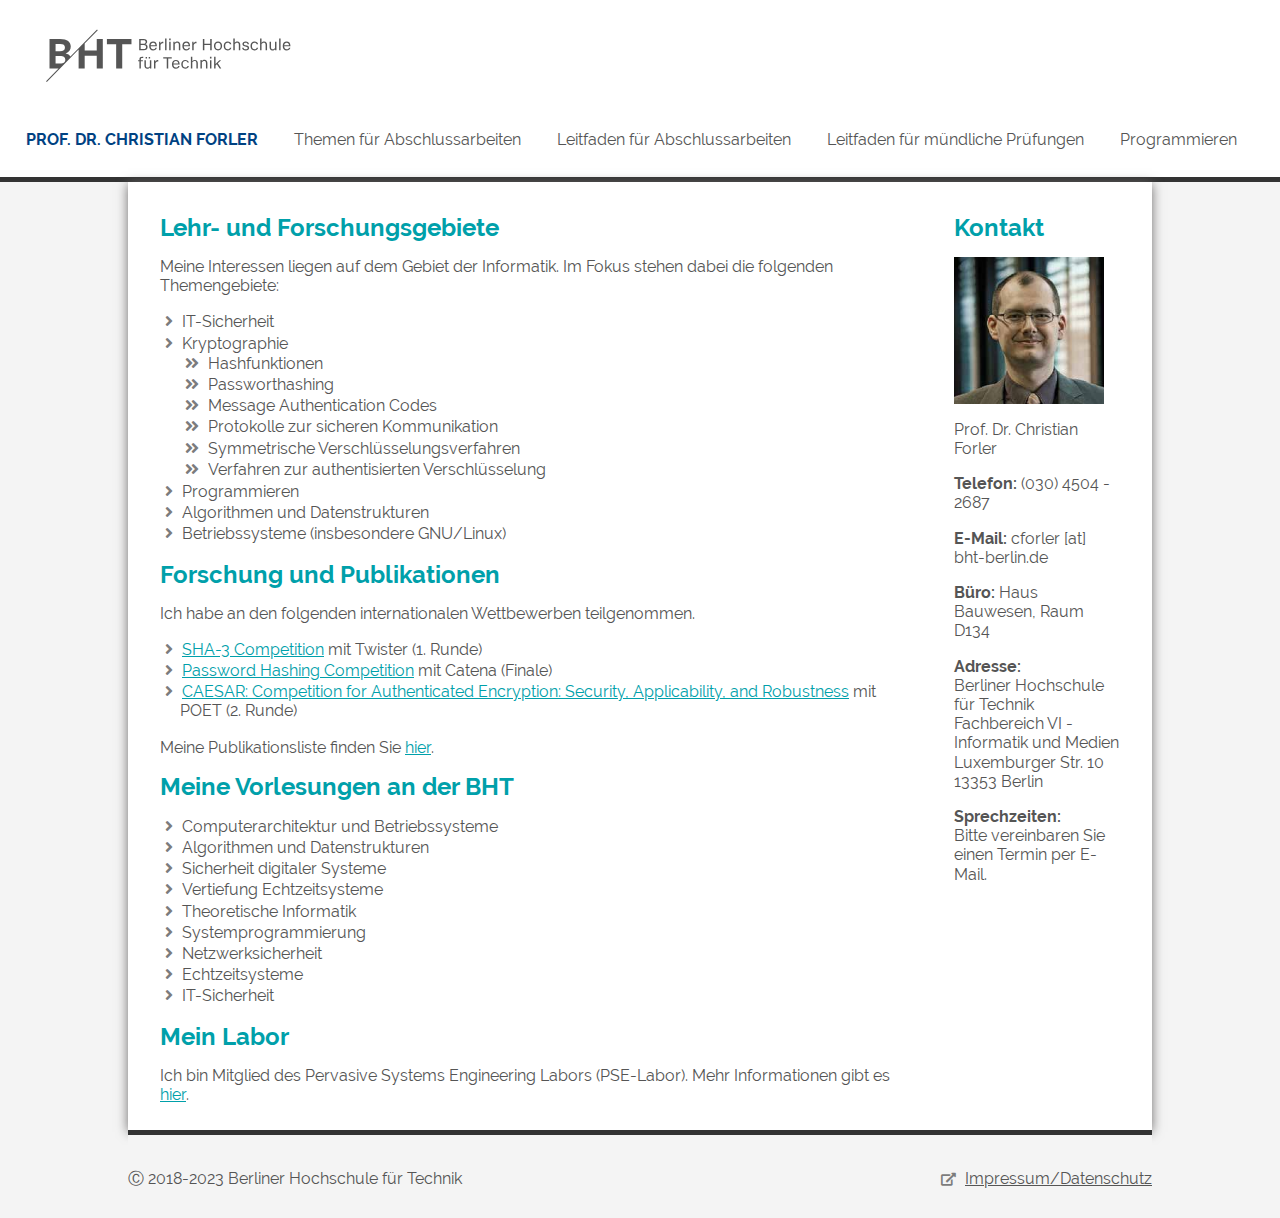
<file: index.html>
<!DOCTYPE html>
<html lang="de">
<head>
  <title>Prof. Dr. Christian Forler</title>
  <meta name="referrer" content="no-referrer">
  <meta http-equiv="content-type" content="text/html; charset=utf-8">
  <meta name="viewport" content="width=device-width, initial-scale=1.0">
  <meta http-equiv="Content-Security-Policy" content="style-src 'self'">


  <link rel="stylesheet" href="css/normalize.css">
  <link rel="stylesheet" href="css/pure.css">
  <link rel="stylesheet" href="css/grids-responsive-min.css">
  <link rel="stylesheet" href="css/main.css">
  <link rel="icon" href="images/favicon_bht.ico" type="image/x-icon; charset=binary">
  
</head>
<body>
<div class="beuth-div">
  <a href="https://www.bht-berlin.de" target="_blank" rel="noopener noreferrer" >
    <img class="beuth-img" src="images/BHT_Logo_horizontal_Anthrazit_transparent.svg" alt="Logo der Berliner Hochschule für Technik">
  </a>
</div>

<nav class="pure-menu pure-menu-horizontal">
  <a href="index.html" class="pure-menu-heading pure-menu-link">Prof. Dr. Christian Forler</a>
  <ul class="pure-menu-list">
    <li class="pure-menu-item"><a href="abschlussarbeiten.html"
                                  class="pure-menu-link">Themen für Abschlussarbeiten</a></li>
    <li class="pure-menu-item"><a href="leitfaden.html"
                                  class="pure-menu-link">Leitfaden für Abschlussarbeiten</a></li>
     <li class="pure-menu-item"><a href="oral_examination.html"
                                  class="pure-menu-link">Leitfaden
         für mündliche Prüfungen</a></li>

     <li class="pure-menu-item"><a href="crashkurs.html" class="pure-menu-link">Programmieren</a></li>
  </ul>
</nav>
<div class="content">
  <div class="pure-g">
    <div class="pure-u-md-4-5">
      <div class="l-box">
        <h2>Lehr- und Forschungsgebiete</h2>
        <p> Meine Interessen liegen auf dem Gebiet der
          Informatik. Im Fokus stehen dabei die folgenden
          Themengebiete: </p>
        <ul class="list">
          <li> IT-Sicherheit </li>
          <li> Kryptographie 
          <ul class="list">
            <li> Hashfunktionen </li>
            <li> Passworthashing </li>
            <li> Message Authentication Codes </li>
            <li> Protokolle zur sicheren Kommunikation</li>
            <li> Symmetrische Verschlüsselungsverfahren </li>
            <li> Verfahren zur authentisierten Verschlüsselung </li>
          </ul></li>
          <li> Programmieren </li>
          <li> Algorithmen und Datenstrukturen </li>
          <li> Betriebssysteme (insbesondere GNU/Linux) </li>
        </ul>

        <h2>Forschung und Publikationen</h2>
        Ich habe an den folgenden internationalen Wettbewerben
        teilgenommen.
        <ul class="list">
          <li>  <a href="https://en.wikipedia.org/wiki/NIST_hash_function_competition" target="_blank" rel="noopener noreferrer">
              SHA-3 Competition</a> mit Twister (1. Runde)</li>
          <li>   <a href="https://password-hashing.net/" target="_blank" rel="noopener noreferrer">
              Password Hashing Competition</a> mit Catena (Finale)</li>
          <li> <a href="https://competitions.cr.yp.to/caesar-submissions.html"
                  target="_blank" rel="noopener noreferrer">CAESAR: Competition for
              Authenticated Encryption: Security, Applicability, and Robustness</a>
            mit POET (2. Runde) </li>
        </ul>

        Meine Publikationsliste finden Sie
        <a href="https://dblp.uni-trier.de/pers/hd/f/Forler:Christian" target="_blank" rel="noopener noreferrer">hier</a>.

        <h2>Meine Vorlesungen an der BHT</h2>
        <ul class="list">
          <li> Computerarchitektur und Betriebssysteme </li>
          <li> Algorithmen und Datenstrukturen </li>
          <li> Sicherheit digitaler Systeme </li>
          <li> Vertiefung Echtzeitsysteme  </li>
          <li> Theoretische Informatik</li>
          <li> Systemprogrammierung </li>
          <li> Netzwerksicherheit </li>
          <li> Echtzeitsysteme  </li>
          <li> IT-Sicherheit </li>
        </ul>

        <h2>Mein Labor</h2>
        Ich bin Mitglied des Pervasive Systems Engineering
        Labors (PSE-Labor). Mehr Informationen gibt es
        <a href="https://labor.bht-berlin.de/pse/" target="_blank" rel="noopener noreferrer">hier</a>.
      </div>
    </div>

    <div class="pure-u-md-1-5">
      <div class="l-box">
        <h2>Kontakt</h2>
        <img class="pure-img" src="images/christian-forler.png" alt="Foto von Christian Forler" width=150>
        <p>Prof. Dr. Christian Forler</p>
        <p><strong>Telefon:</strong> (030) 4504 - 2687</p>
        <p><strong>E-Mail:</strong> cforler [at] bht-berlin.de</p>
        <p><strong>Büro:</strong> Haus Bauwesen, Raum D134</p>
        <p><strong>Adresse:</strong><br>
          Berliner Hochschule für Technik <br>
          Fachbereich VI - Informatik und Medien <br>
          Luxemburger Str. 10 <br>
          13353 Berlin </p>
	<p><strong>Sprechzeiten:</strong><br>
         Bitte vereinbaren Sie einen Termin per E-Mail.
        </p>
      </div>
    </div>
  </div>
</div>
<footer class="footer legal pure-g">
    <!--<div class="l-box">-->
        <div class="pure-u-md-1-2">
            <p class="align-left">&#x24B8; 2018-2023 Berliner Hochschule für Technik</p>
        </div>
        <div class="pure-u-md-1-2">
          <p class="link-extern align-right">
            <a href="https://www.bht-berlin.de/impressum/"
               target="_blank" rel="noopener noreferrer">
              Impressum/Datenschutz </a></p>
        </div> 
    <!--</div>-->
</footer>
</body>
</html>
</file>
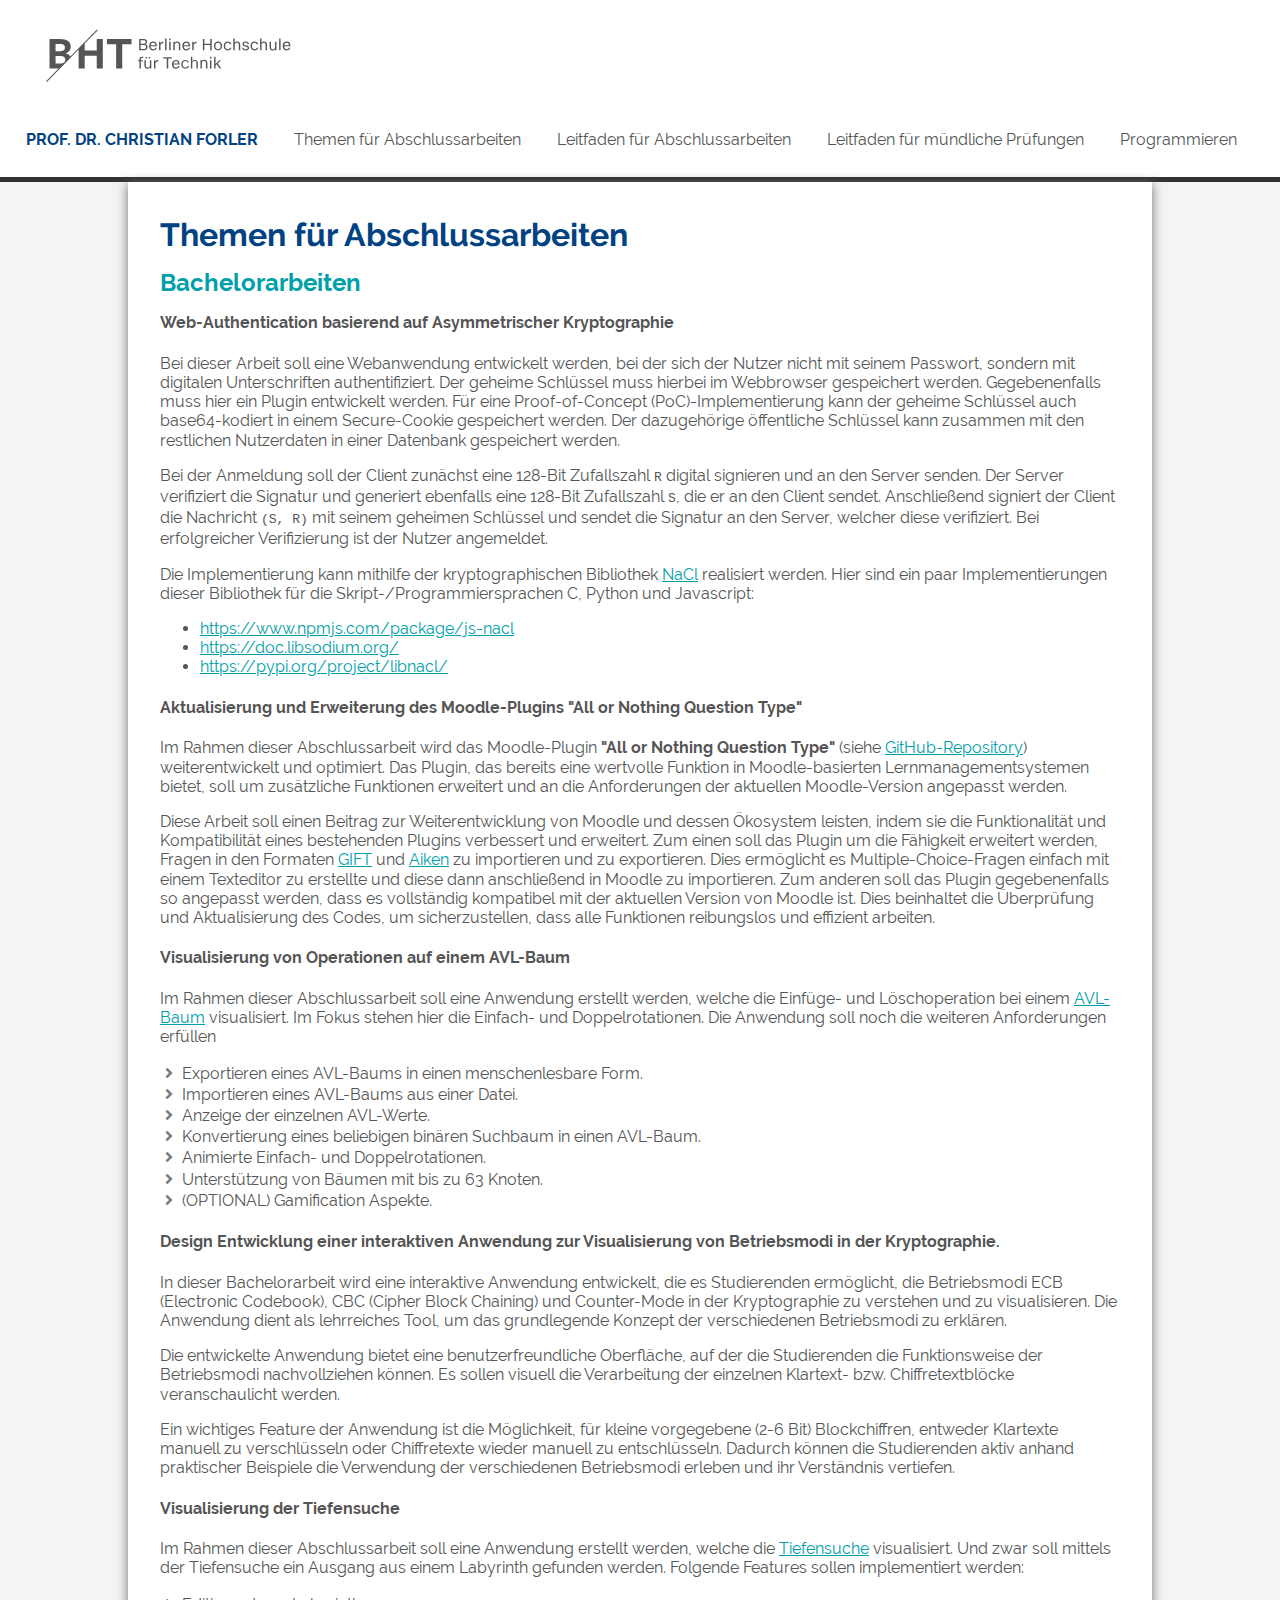
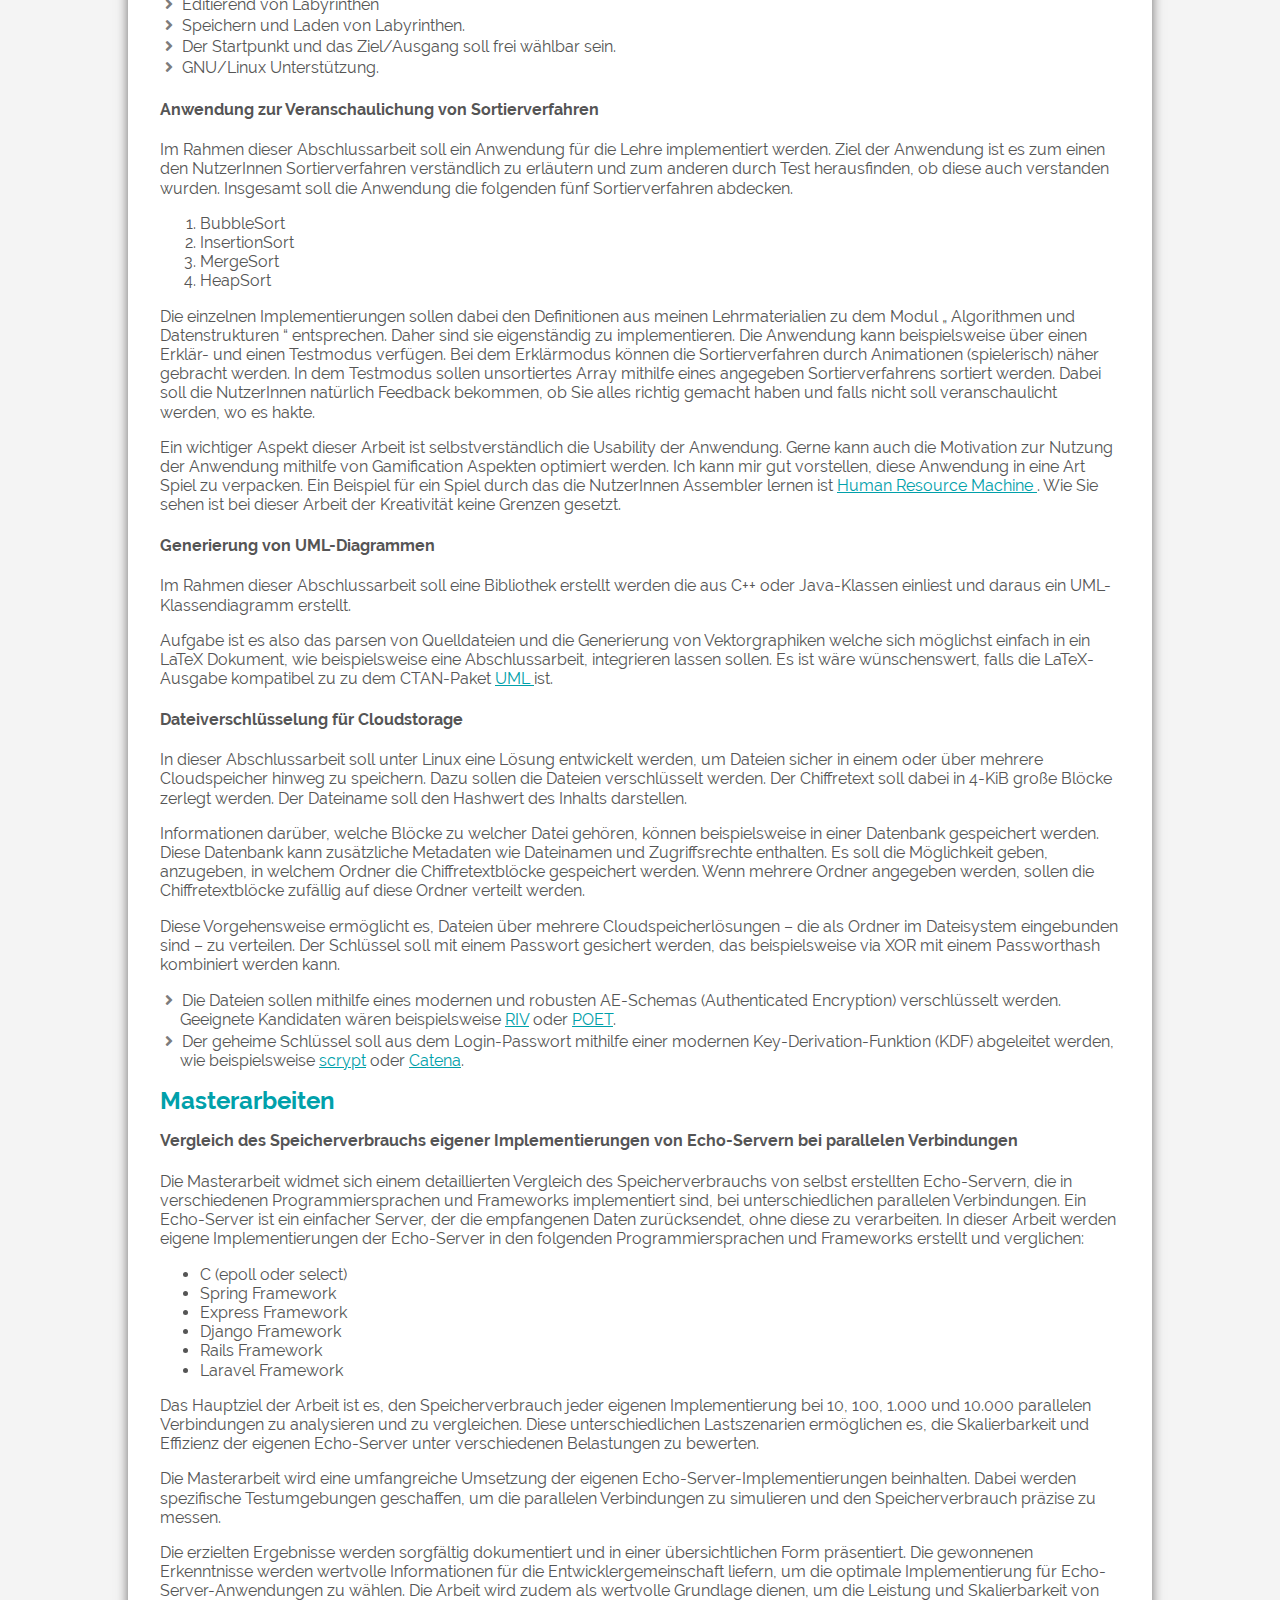
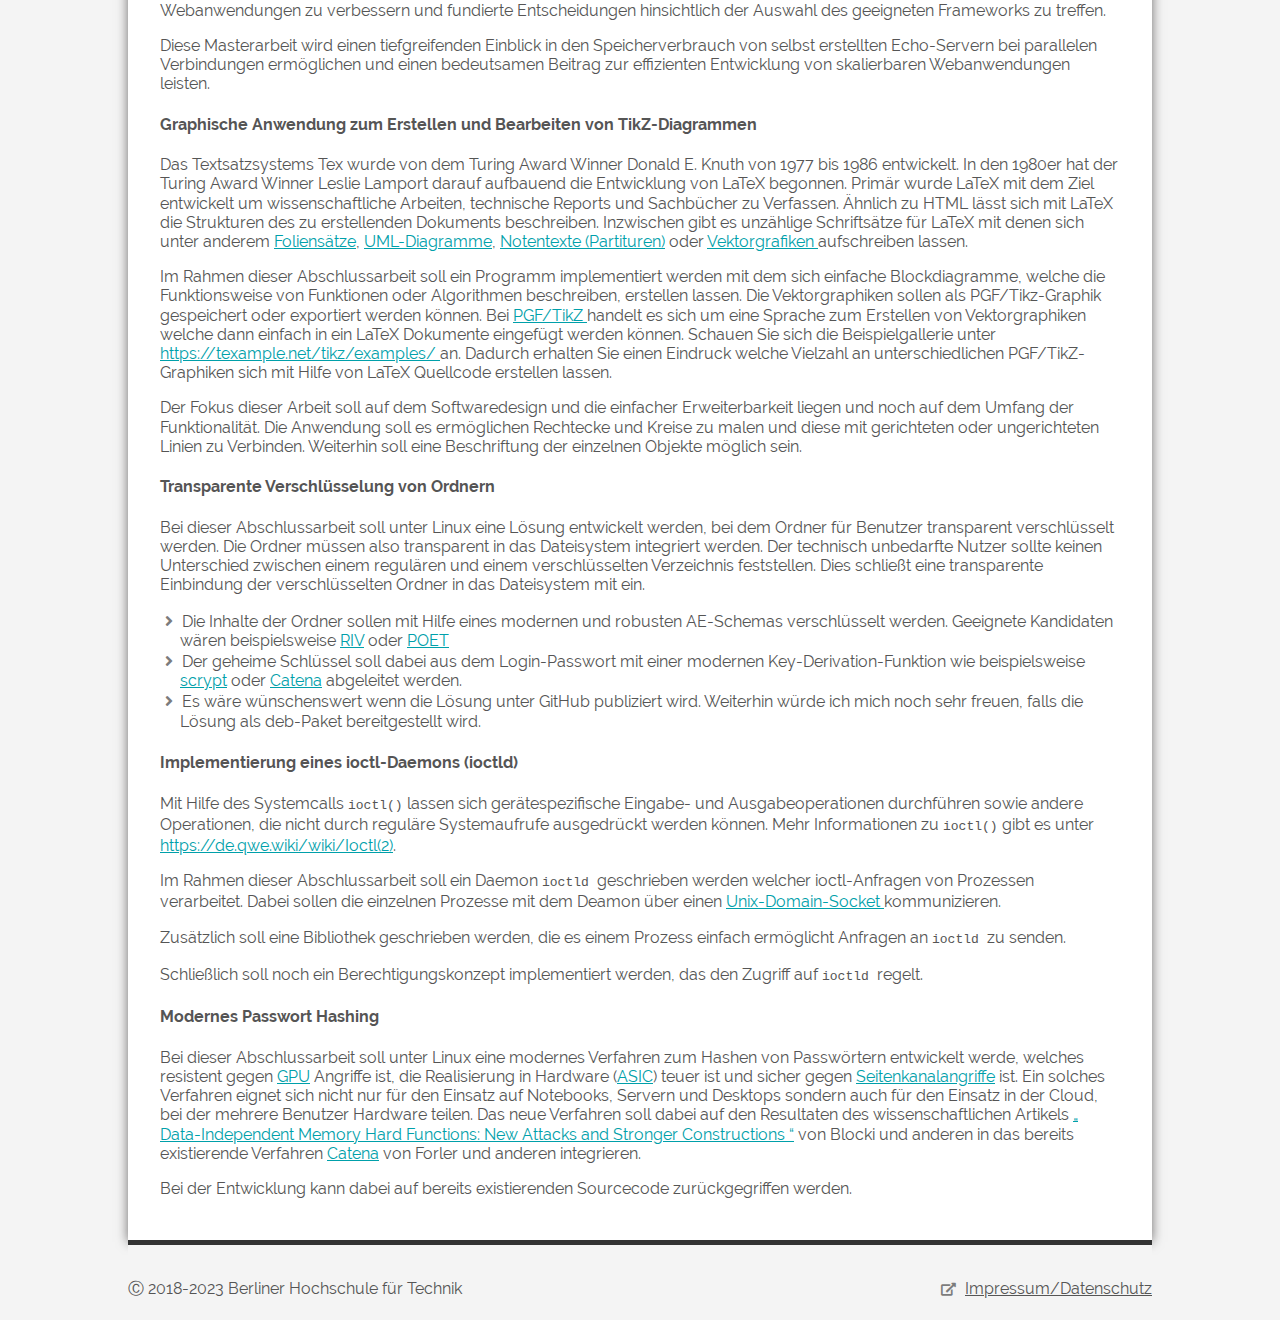
<file: abschlussarbeiten.html>
<!DOCTYPE html>
<html lang="de">
<head>
  <title>Prof. Dr. Christian Forler</title>
  <meta name="referrer" content="no-referrer">
  <meta http-equiv="content-type" content="text/html; charset=utf-8">
  <meta name="viewport" content="width=device-width, initial-scale=1.0">
  <meta http-equiv="Content-Security-Policy" content="style-src 'self'">


  <link rel="stylesheet" href="css/normalize.css">
  <link rel="stylesheet" href="css/pure.css">
  <link rel="stylesheet" href="css/grids-responsive-min.css">
  <link rel="stylesheet" href="css/main.css">
  <link rel="icon" href="images/favicon_bht.ico" type="image/x-icon; charset=binary">
  
</head>
<body>
<div class="beuth-div">
  <a href="https://www.bht-berlin.de" target="_blank" rel="noopener noreferrer" >
    <img class="beuth-img" src="images/BHT_Logo_horizontal_Anthrazit_transparent.svg" alt="Logo der Berliner Hochschule für Technik">
  </a>
</div>

<nav class="pure-menu pure-menu-horizontal">
  <a href="index.html" class="pure-menu-heading pure-menu-link">Prof. Dr. Christian Forler</a>
  <ul class="pure-menu-list">
    <li class="pure-menu-item"><a href="abschlussarbeiten.html"
                                  class="pure-menu-link">Themen für Abschlussarbeiten</a></li>
    <li class="pure-menu-item"><a href="leitfaden.html"
                                  class="pure-menu-link">Leitfaden für Abschlussarbeiten</a></li>
     <li class="pure-menu-item"><a href="oral_examination.html"
                                  class="pure-menu-link">Leitfaden
         für mündliche Prüfungen</a></li>

     <li class="pure-menu-item"><a href="crashkurs.html" class="pure-menu-link">Programmieren</a></li>
  </ul>
</nav>
<div class="content">
  <div class="pure-g">
    <div class="pure-u-md-1">
      <div class="l-box">
        <h1>Themen für Abschlussarbeiten</h1>

        <h2>Bachelorarbeiten</h2>

        <h4>Web-Authentication basierend auf Asymmetrischer Kryptographie</h4>

        <p>Bei dieser Arbeit soll eine Webanwendung entwickelt werden, bei der
          sich der Nutzer nicht mit seinem Passwort, sondern mit digitalen
          Unterschriften authentifiziert. Der geheime Schlüssel muss hierbei im
          Webbrowser gespeichert werden. Gegebenenfalls muss hier ein Plugin
          entwickelt werden. Für eine Proof-of-Concept (PoC)-Implementierung
          kann der geheime Schlüssel auch base64-kodiert in einem Secure-Cookie
          gespeichert werden. Der dazugehörige öffentliche Schlüssel kann
          zusammen mit den restlichen Nutzerdaten in einer Datenbank gespeichert
          werden.</p>

        <p>Bei der Anmeldung soll der Client zunächst eine 128-Bit
          Zufallszahl <code>R</code> digital signieren und an den Server
          senden. Der Server verifiziert die Signatur und generiert ebenfalls
          eine 128-Bit Zufallszahl <code>S</code>, die er an den Client
          sendet. Anschließend signiert der Client die Nachricht <code>(S,
            R)</code> mit seinem geheimen Schlüssel und sendet die Signatur an den
          Server, welcher diese verifiziert. Bei erfolgreicher Verifizierung ist
          der Nutzer angemeldet.</p>

        <p>Die Implementierung kann mithilfe der kryptographischen
          Bibliothek <a href="https://nacl.cr.yp.to/" target="_blank"
                        rel="noopener noreferrer">NaCl</a> realisiert werden. Hier sind ein
          paar Implementierungen dieser Bibliothek für die
          Skript-/Programmiersprachen C, Python und Javascript:</p>

        <ul>
          <li><a href="https://www.npmjs.com/package/js-nacl" target="_blank" rel="noopener noreferrer">https://www.npmjs.com/package/js-nacl</a></li>
          <li><a href="https://doc.libsodium.org/" target="_blank" rel="noopener noreferrer">https://doc.libsodium.org/</a></li>
          <li><a href="https://pypi.org/project/libnacl/" target="_blank" rel="noopener noreferrer">https://pypi.org/project/libnacl/</a></li>
        </ul>

        <h4>Aktualisierung und Erweiterung des Moodle-Plugins "All or Nothing Question Type"</h4>
        <p> Im Rahmen dieser Abschlussarbeit wird das
          Moodle-Plugin <strong>"All or Nothing Question Type"</strong>
          (siehe <a href="https://github.com/ecampbell/moodle-qtype_multichoiceset"
                    target="_blank">GitHub-Repository</a>) weiterentwickelt und
          optimiert. Das Plugin, das bereits eine wertvolle Funktion in
          Moodle-basierten Lernmanagementsystemen bietet, soll um
          zusätzliche Funktionen erweitert und an die Anforderungen der
          aktuellen Moodle-Version angepasst werden. </p>

        <p> Diese Arbeit soll einen Beitrag zur Weiterentwicklung von
          Moodle und dessen Ökosystem leisten, indem sie die
          Funktionalität und Kompatibilität eines bestehenden Plugins
          verbessert und erweitert. Zum einen soll das Plugin um die
          Fähigkeit erweitert werden, Fragen in den Formaten
          <a href="https://docs.moodle.org/405/de/GIFT-Format"
             target="_blank" rel="noopener noreferrer" >GIFT</a>
          und <a href="https://docs.moodle.org/405/en/Aiken_Format"
                 target="_blank" rel="noopener noreferrer">Aiken</a> zu
          importieren und zu exportieren. Dies ermöglicht es
          Multiple-Choice-Fragen einfach mit einem Texteditor zu
          erstellte und diese dann anschließend in Moodle zu
          importieren.  Zum anderen soll das Plugin
          gegebenenfalls so angepasst werden, dass es vollständig
          kompatibel mit der aktuellen Version von Moodle
          ist. Dies beinhaltet die Überprüfung und Aktualisierung
          des Codes, um sicherzustellen, dass alle Funktionen
          reibungslos und effizient arbeiten.
        </p>


        <!-- <h4>Editor für SAVE.DAT-Dateien</h4> -->
        <!-- <p>Bei SAVE.DAT handelt es sich um ein Dateiformat, welches -->
          <!--   bei den Computerspielen Fallout und Fallout 2 zur Anwendung -->
          <!--   kommt, um Spielstände zu sichern. Im Rahmen der -->
          <!--   Abschlussarbeit soll eine C/C++- oder Rust-Anwendung für -->
          <!--   Linux geschrieben werden, bei der alle relevanten -->
          <!--   Informationen einer SAVE.DAT-Datei menschenlesbar ausgegeben -->
          <!--   und editiert werden können. Die Anwendung soll dabei nur -->
          <!--   Bibliotheken verwenden, die auch Teil der Debian GNU/Linux -->
          <!--   Distribution sind. Bei dieser Arbeit bietet sich ein CLI-, -->
          <!--   GUI- oder ncurses-basiertes Nutzerinterface an. Mehr zu dem -->
          <!--   SAVE.DAT-Dateiformat finden -->
          <!--   Sie <a href="https://fallout.wiki/wiki/SAVE.DAT_File_Format" -->
          <!--          target="_blank" rel="noopener noreferrer">hier</a> -->
          <!--   und <a href="https://falloutmods.fandom.com/wiki/SAVE.DAT_File_Format" -->
          <!--          target="_blank" rel="noopener noreferrer">hier</a>. -->
          <!-- </p> -->


        <!-- <h4> Filmbewertungs-Aggregator</h4> -->
        <!-- <p>Die Abschlussarbeit beschäftigt sich mit der Entwicklung -->
          <!--   einer anwendungsübergreifenden Lösung zur Aggregation und -->
          <!--   Anzeige von Filmbewertungen von "Rotten Tomatoes" und -->
          <!--   "Metacritic". </p> -->

        <!-- <p>Die entwickelte Anwendung wird lokal auf einem -->
          <!--   Linux-Rechner laufen und die APIs von "Rotten Tomatoes" und -->
          <!--   "Metacritic" integrieren, um aktuelle Bewertungen für eine -->
          <!--   definierte Filmauswahl abzurufen. Die aggregierten -->
          <!--   Bewertungen werden dann über eine gut strukturierte UI zur -->
          <!--   Verfügung gestellt.</p> -->

        <!-- <p>Zusätzlich zur Bewertungsabfrage SOLL auch einen -->
          <!--   effizienten Caching-Mechanismus implementieren. -->
          <!-- </p> -->

        <!-- <p> Das Ziel ist es, eine benutzerfreundliche Anwendung zu -->
          <!--   entwickeln, die es ermöglicht, nahtlos auf -->
          <!--   Filmbewertungsdaten zuzugreifen und diese gut strukturiert -->
          <!--   darzustellen.</p> -->

        <h4>Visualisierung von Operationen auf einem  AVL-Baum</h4>
        <p>
          Im Rahmen dieser Abschlussarbeit soll eine Anwendung erstellt
          werden, welche die Einfüge- und Löschoperation bei einem 
          <a href="https://de.wikipedia.org/wiki/AVL-Baum" target="_blank"
             rel="noopener noreferrer"> AVL-Baum</a>
          visualisiert. Im Fokus stehen hier die Einfach- und
          Doppelrotationen. Die Anwendung soll noch die weiteren Anforderungen erfüllen
          <ul class="list">
            <li> Exportieren eines AVL-Baums in einen menschenlesbare Form.</li>
            <li> Importieren eines AVL-Baums aus einer Datei. </li>
            <li> Anzeige der einzelnen AVL-Werte. </li>
            <li> Konvertierung eines beliebigen binären Suchbaum in einen AVL-Baum.</li>
            <li> Animierte Einfach- und Doppelrotationen. </li>
            <li> Unterstützung von Bäumen mit bis zu 63 Knoten. </li>
            <li> (OPTIONAL) Gamification Aspekte. </li>
          </ul>
          
          
          <h4> Design Entwicklung einer interaktiven Anwendung zur
            Visualisierung von Betriebsmodi in der Kryptographie.</h4>
          
        <p>In dieser Bachelorarbeit wird eine interaktive Anwendung
          entwickelt, die es Studierenden ermöglicht, die Betriebsmodi
          ECB (Electronic Codebook), CBC (Cipher Block Chaining) und
          Counter-Mode in der Kryptographie zu verstehen und zu
          visualisieren. Die Anwendung dient als lehrreiches Tool, um
          das grundlegende Konzept der verschiedenen Betriebsmodi zu
          erklären.</p >

        <p>Die entwickelte Anwendung bietet eine benutzerfreundliche
          Oberfläche, auf der die Studierenden die Funktionsweise der
          Betriebsmodi nachvollziehen können. Es sollen visuell die
          Verarbeitung der einzelnen Klartext- bzw. Chiffretextblöcke
          veranschaulicht werden.</p>

        <p>Ein wichtiges Feature der Anwendung ist die Möglichkeit,
          für kleine vorgegebene (2-6 Bit) Blockchiffren, entweder
          Klartexte manuell zu verschlüsseln oder Chiffretexte wieder
          manuell zu entschlüsseln. Dadurch können die Studierenden
          aktiv anhand praktischer Beispiele die Verwendung der
          verschiedenen Betriebsmodi erleben und ihr Verständnis
          vertiefen.</p>


        <h4>Visualisierung der Tiefensuche</h4>
        <p>
          Im Rahmen dieser Abschlussarbeit soll eine Anwendung
          erstellt werden, welche die
          <a href="https://de.wikipedia.org/wiki/Tiefensuche"
             target="_blank" rel="noopener noreferrer">
            Tiefensuche</a> visualisiert. Und zwar soll mittels der
          Tiefensuche ein Ausgang aus einem Labyrinth gefunden
          werden. Folgende Features sollen implementiert werden:
        </p>
        <ul class="list">
          <li>
            Editierend von Labyrinthen
          </li>
          <li>
            Speichern und Laden von Labyrinthen.
          </li>
          <li>
            Der Startpunkt und das Ziel/Ausgang soll frei wählbar sein.
          </li>
          <li>
            GNU/Linux Unterstützung.
          </li>
        </ul>


        <h4>Anwendung zur Veranschaulichung von Sortierverfahren</h4>
        <p>
          Im Rahmen dieser Abschlussarbeit soll ein Anwendung für
          die Lehre implementiert werden. Ziel der Anwendung ist es zum
          einen den NutzerInnen Sortierverfahren verständlich zu
          erläutern und zum anderen durch Test herausfinden, ob diese
          auch verstanden wurden. Insgesamt soll die Anwendung die
          folgenden fünf Sortierverfahren abdecken.
        </p>
        <ol>
          <li> BubbleSort    </li>
          <li> InsertionSort </li>
          <li> MergeSort     </li>
          <li> HeapSort      </li>
        </ol>
        <p>
          Die einzelnen Implementierungen sollen dabei den Definitionen
          aus meinen Lehrmaterialien zu dem Modul <q> Algorithmen und
            Datenstrukturen </q> entsprechen. Daher sind sie
          eigenständig zu implementieren.

          
          Die Anwendung kann beispielsweise über einen Erklär- und
          einen Testmodus verfügen. Bei dem Erklärmodus können die
          Sortierverfahren durch Animationen (spielerisch)
          näher gebracht werden.
          
          In dem Testmodus sollen unsortiertes Array mithilfe eines
          angegeben Sortierverfahrens sortiert werden. Dabei soll die
          NutzerInnen natürlich Feedback bekommen, ob Sie alles richtig
          gemacht haben und falls nicht soll veranschaulicht werden, wo
          es hakte.
        </p>

        <p>
          Ein wichtiger Aspekt dieser Arbeit ist selbstverständlich
          die Usability der Anwendung. Gerne kann auch die Motivation
          zur Nutzung der Anwendung mithilfe von Gamification Aspekten
          optimiert werden.

          Ich kann mir gut vorstellen, diese Anwendung in eine Art
          Spiel zu verpacken. Ein Beispiel für ein Spiel durch das
          die NutzerInnen Assembler lernen
          ist <a href="https://en.wikipedia.org/wiki/Human_Resource_Machine"
                 target="_blank" rel="noopener noreferrer"> Human Resource
            Machine </a>. Wie Sie sehen ist bei dieser Arbeit der
          Kreativität keine Grenzen gesetzt.
        </p>


        <h4>Generierung von UML-Diagrammen</h4>
        <p>
          Im Rahmen dieser Abschlussarbeit soll eine Bibliothek
          erstellt werden die aus C++ oder Java-Klassen
          einliest und daraus ein UML-Klassendiagramm erstellt.
        </p>
        <p>
          Aufgabe ist es also das parsen von Quelldateien und die
          Generierung von Vektorgraphiken welche sich möglichst
          einfach in ein LaTeX Dokument, wie beispielsweise eine
          Abschlussarbeit, integrieren lassen sollen. Es ist wäre
          wünschenswert, falls die LaTeX-Ausgabe kompatibel zu zu dem
          CTAN-Paket <a href="https://ctan.org/pkg/uml"
                        target="_blank" rel="noopener noreferrer"> UML </a> ist.
        </p>
        <!--        
                    <h4>Privilege Separation Bibliothek</h4>
        <p>
          In dieser Arbeit soll eine Bibliothek für Linux programmiert
          werden, mit der sich
          <a href="https://en.wikipedia.org/wiki/Privilege_separation" target="_blank" rel="noopener noreferrer">Privilege separation</a> realisieren lässt. Hierbei handelt es sich um ein Prinzip, bei dem ein Programm nur mit den Privilegien arbeitet, welche für die Erledigung der Aufgabe nötig sind.
        </p>
        <p>
          Die Bibliothek soll möglichst einfach das folgende Verhalten
          unterstützen: Ein Programm wird zunächst mit Root-Rechten
          gestartet und erstellt zwei Pipes, um eine bidirektionale
          Kommunikation mit seinem Kindprozess zu ermöglichen, welcher im
          Anschluss generiert wird. Die <i>Privilegien</i> des Kindprozesses
          werden mit der <i>Systemcall-Sandbox</i>
          <a href="https://code.google.com/archive/p/seccompsandbox/wikis/overview.wiki" target="_blank" rel="noopener noreferrer">seccomp</a> eingeschränkt. Der Elternprozess gibt seine Root-Rechte ab und läuft dann als unprivilegierter Prozess weiter. Privilegierte Operationen werden vom Elternprozess an das Kind delegiert.
        </p>
        -->

        <h4>Dateiverschlüsselung für Cloudstorage</h4>
        <p>
          In dieser Abschlussarbeit soll unter Linux eine Lösung
          entwickelt werden, um Dateien sicher in einem oder über
          mehrere Cloudspeicher hinweg zu speichern. Dazu sollen die
          Dateien verschlüsselt werden. Der Chiffretext soll dabei in
          4-KiB große Blöcke zerlegt werden. Der Dateiname soll den
          Hashwert des Inhalts darstellen.
        </p>
        <p>
          Informationen darüber, welche Blöcke zu welcher Datei
          gehören, können beispielsweise in einer Datenbank
          gespeichert werden. Diese Datenbank kann zusätzliche
          Metadaten wie Dateinamen und Zugriffsrechte enthalten. Es
          soll die Möglichkeit geben, anzugeben, in welchem Ordner die
          Chiffretextblöcke gespeichert werden. Wenn mehrere Ordner
          angegeben werden, sollen die Chiffretextblöcke zufällig auf
          diese Ordner verteilt werden.
        </p><p> Diese Vorgehensweise ermöglicht es, Dateien über
          mehrere Cloudspeicherlösungen – die als Ordner im
          Dateisystem eingebunden sind – zu verteilen. Der Schlüssel
          soll mit einem Passwort gesichert werden, das beispielsweise
          via XOR mit einem Passworthash kombiniert werden kann.
        </p>
        <ul class="list">
          <li>
            Die Dateien sollen mithilfe eines modernen und robusten AE-Schemas
            (Authenticated Encryption) verschlüsselt werden. Geeignete
            Kandidaten wären beispielsweise
            <a href="https://github.com/medsec/riv" target="_blank"
               rel="noopener noreferrer">RIV</a> oder
            <a href="https://github.com/medsec/poet" target="_blank"
               rel="noopener noreferrer">POET</a>.
          </li>
          <li>
            Der geheime Schlüssel soll aus dem Login-Passwort mithilfe einer
            modernen Key-Derivation-Funktion (KDF) abgeleitet werden, wie
            beispielsweise
            <a href="https://github.com/Tarsnap/scrypt" target="_blank"
               rel="noopener noreferrer">scrypt</a> oder
            <a href="https://github.com/medsec/catena" target="_blank" rel="noopener noreferrer">Catena</a>.
          </li>
        </ul>



        <h2>Masterarbeiten</h2>



        <h4>Vergleich des Speicherverbrauchs eigener Implementierungen von Echo-Servern bei parallelen Verbindungen</h4>
        <p>Die Masterarbeit widmet sich einem detaillierten Vergleich des
          Speicherverbrauchs von selbst erstellten Echo-Servern, die in
          verschiedenen Programmiersprachen und Frameworks implementiert sind,
          bei unterschiedlichen parallelen Verbindungen. Ein Echo-Server ist
          ein einfacher Server, der die empfangenen Daten zurücksendet, ohne
          diese zu verarbeiten. In dieser Arbeit werden eigene
          Implementierungen der Echo-Server in den folgenden
          Programmiersprachen und Frameworks erstellt und verglichen:</p>
        <ul>
          <li>C (epoll oder select)</li>
          <li>Spring Framework</li>
          <li>Express Framework</li>
          <li>Django Framework</li>
          <li>Rails Framework</li>
          <li>Laravel Framework</li>
        </ul>
        <p>Das Hauptziel der Arbeit ist es, den Speicherverbrauch jeder
          eigenen Implementierung bei 10, 100, 1.000 und 10.000 parallelen
          Verbindungen zu analysieren und zu vergleichen. Diese
          unterschiedlichen Lastszenarien ermöglichen es, die Skalierbarkeit
          und Effizienz der eigenen Echo-Server unter verschiedenen
          Belastungen zu bewerten.</p>

        <p>Die Masterarbeit wird eine umfangreiche Umsetzung der eigenen
          Echo-Server-Implementierungen beinhalten. Dabei werden spezifische
          Testumgebungen geschaffen, um die parallelen Verbindungen zu
          simulieren und den Speicherverbrauch präzise zu messen.</p>

        <p>Die erzielten Ergebnisse werden sorgfältig dokumentiert und in
          einer übersichtlichen Form präsentiert. Die gewonnenen Erkenntnisse
          werden wertvolle Informationen für die Entwicklergemeinschaft
          liefern, um die optimale Implementierung für
          Echo-Server-Anwendungen zu wählen. Die Arbeit wird zudem als
          wertvolle Grundlage dienen, um die Leistung und Skalierbarkeit von
          Webanwendungen zu verbessern und fundierte Entscheidungen
          hinsichtlich der Auswahl des geeigneten Frameworks zu treffen.</p>

        <p>Diese Masterarbeit wird einen tiefgreifenden Einblick in den
          Speicherverbrauch von selbst erstellten Echo-Servern bei parallelen
          Verbindungen ermöglichen und einen bedeutsamen Beitrag zur
          effizienten Entwicklung von skalierbaren Webanwendungen
          leisten.</p>




        <h4>Graphische Anwendung zum Erstellen und Bearbeiten von
          TikZ-Diagrammen</h4>
        <p> Das Textsatzsystems Tex wurde von dem Turing Award Winner
          Donald E. Knuth von 1977 bis 1986 entwickelt. In den 1980er
          hat der Turing Award Winner Leslie Lamport darauf aufbauend
          die Entwicklung von LaTeX begonnen. Primär wurde LaTeX mit
          dem Ziel entwickelt um wissenschaftliche Arbeiten,
          technische Reports und Sachbücher zu Verfassen. Ähnlich zu
          HTML lässt sich mit LaTeX die Strukturen des zu erstellenden
          Dokuments beschreiben.  Inzwischen gibt es unzählige
          Schriftsätze für LaTeX mit denen sich unter anderem 
          <a href="https://ctan.org/pkg/beamer"  target="_blank"
             rel="noopener noreferrer"> Foliensätze</a>,
          <a href="https://ctan.org/pkg/uml" target="_blank" rel="noopener noreferrer"> UML-Diagramme</a>,
          <a href="https://ctan.org/pkg/musictex" target="_blank" rel="noopener noreferrer">  Notentexte (Partituren)</a>
          oder <a href="https://ctan.org/pkg/pgf">Vektorgrafiken </a> aufschreiben lassen.
        </p>
        <p>
          Im Rahmen dieser Abschlussarbeit soll ein Programm
          implementiert werden mit dem sich einfache Blockdiagramme,
          welche die Funktionsweise von Funktionen oder Algorithmen
          beschreiben, erstellen lassen. Die Vektorgraphiken sollen
          als PGF/Tikz-Graphik gespeichert oder exportiert werden
          können.
          
          Bei <a href="https://de.wikipedia.org/wiki/PGF/TikZ"
                 target="_blank" rel="noopener noreferrer"> PGF/TikZ </a>
          handelt es sich um eine Sprache zum Erstellen von
          Vektorgraphiken welche dann einfach in ein LaTeX Dokumente
          eingefügt werden können. Schauen Sie sich die
          Beispielgallerie unter
          <a href="https://texample.net/tikz/examples/"
             target="_blank" rel="noopener noreferrer">
            https://texample.net/tikz/examples/ </a> an. Dadurch
          erhalten Sie einen Eindruck welche Vielzahl an
          unterschiedlichen PGF/TikZ-Graphiken sich mit Hilfe von
          LaTeX Quellcode erstellen lassen.
        </p>
        <p>
          Der Fokus dieser Arbeit soll auf dem Softwaredesign und die
          einfacher Erweiterbarkeit liegen und noch auf dem Umfang
          der Funktionalität. Die Anwendung soll es ermöglichen
          Rechtecke und Kreise zu malen und diese mit gerichteten
          oder ungerichteten Linien zu Verbinden. Weiterhin soll eine
          Beschriftung der einzelnen Objekte möglich sein.
        </p>




        <!-- <h4>Mods für devilutionX</h4> -->
        <!-- <p> -->
          <!-- Bei devilutionX handelt es sich um eine multiplatform -->
          <!-- OpenSource Implementation von Diablo, einem ActionRPG von -->
          <!-- Blizard Entertainment aus dem Jahre 1996. Das Projekt ist in -->
          <!-- C/C++ geschrieben und unterstützt alle gängigen modernen -->
          <!-- Betriebssysteme wie Windows 10, MacOs X, Linux oder BSD. -->

          <!-- Für weiter Informationen können Sie sich die Projektseite -->
          <!-- auf Github <a target="_blank" rel="noopener noreferrer" -->
          <!-- href="https://github.com/diasurgical/devilutionX"> hier</a> -->
          <!-- ansehen. -->
          <!-- </p> -->
        <!-- <p> -->
          <!--   Im Rahmen dieser Masterarbeit soll ein Mod für dieses -->
          <!--   Spiel programmiert werden. ES folgend zwei Ideen für -->
          <!--   Sinnvolle Mods. -->
          <!-- </p> -->
        <!-- <h5>Stash</h5> -->
        <!-- <p> -->
          <!--   Dieser Mod soll es ermöglichen Gegenstände zwischen -->
          <!--   verschiedene Held*Innen auszutauschen. Dieser Mod soll als -->
          <!--   Truhe (Stash) realsiert werden. -->
          <!-- </p> -->
        <!-- <h5>Enchantment </h5> -->
        <!-- <p> -->
          <!-- Es soll möglich, das einer der Dorfbewohner (Deckard, Cain -->
          <!-- oder Adria) reguläre Gegenstände -->
          <!-- verzaubern bzw. entzaubern kann.  -->
          <!-- </p> -->


        <h4>Transparente Verschlüsselung von Ordnern </h4>
        <p>
          Bei dieser Abschlussarbeit soll unter Linux eine Lösung
          entwickelt werden, bei dem Ordner für Benutzer transparent
          verschlüsselt werden. Die Ordner müssen also transparent in
          das Dateisystem integriert werden. Der technisch unbedarfte
          Nutzer sollte keinen Unterschied zwischen einem regulären
          und einem verschlüsselten Verzeichnis feststellen. Dies
          schließt eine transparente Einbindung der verschlüsselten
          Ordner in das Dateisystem mit ein.
        </p>
        <ul class="list">
          <li>
            Die Inhalte der Ordner sollen mit Hilfe eines modernen und
            robusten AE-Schemas verschlüsselt werden. Geeignete
            Kandidaten wären beispielsweise
            <a href="https://github.com/medsec/riv" target="_blank"
               rel="noopener noreferrer">RIV</a> oder
            <a href="https://github.com/medsec/poet" target="_blank" rel="noopener noreferrer">POET</a>
          </li>
          <li>
            Der geheime Schlüssel soll dabei aus dem Login-Passwort mit
            einer modernen Key-Derivation-Funktion wie
            beispielsweise <a href="https://github.com/Tarsnap/scrypt"
                              target="_blank" rel="noopener noreferrer">scrypt</a>
            oder <a href="https://github.com/medsec/catena"
                    target="_blank" rel="noopener noreferrer">Catena</a>
            abgeleitet werden.
          </li>
          <li>
            Es wäre wünschenswert wenn die Lösung unter GitHub
            publiziert wird. Weiterhin würde ich mich noch sehr freuen,
            falls die Lösung als deb-Paket bereitgestellt wird.
          </li>
        </ul>


        <h4> Implementierung eines ioctl-Daemons (ioctld)</h4>
        <p> Mit Hilfe des Systemcalls <code>ioctl()</code> lassen sich
          gerätespezifische Eingabe- und Ausgabeoperationen
          durchführen sowie andere Operationen, die nicht durch
          reguläre Systemaufrufe ausgedrückt werden können.
          Mehr Informationen zu  <code>ioctl()</code> gibt es unter
          <a href="https://de.qwe.wiki/wiki/Ioctl(2)" target="_blank"
             rel="noopener noreferrer">https://de.qwe.wiki/wiki/Ioctl(2)</a>.
        </p>
        <p>
          Im Rahmen dieser Abschlussarbeit soll ein Daemon
          <code> ioctld </code> geschrieben werden welcher ioctl-Anfragen
          von Prozessen verarbeitet. Dabei sollen die einzelnen
          Prozesse mit dem Deamon über einen
          <a href="https://de.wikipedia.org/wiki/Unix_Domain_Socket"
             target="_blank" rel="noopener noreferrer">
            Unix-Domain-Socket </a> kommunizieren.
        </p>
        <p>
          Zusätzlich soll eine Bibliothek geschrieben werden, die es
          einem Prozess einfach ermöglicht Anfragen an
          <code> ioctld </code> zu senden.

        <p>
          Schließlich soll noch ein Berechtigungskonzept implementiert
          werden, das den Zugriff auf <code> ioctld </code> regelt.
        </p>


        <h4>Modernes Passwort Hashing</h4>
        <p>
          Bei dieser Abschlussarbeit soll unter Linux eine modernes
          Verfahren zum Hashen von Passwörtern entwickelt werde,
          welches resistent gegen
          <a href="https://de.wikipedia.org/wiki/Grafikprozessor"
             target="_blank" rel="noopener noreferrer">GPU</a> Angriffe
          ist, die Realisierung in Hardware
          (<a href="https://de.wikipedia.org/wiki/Anwendungsspezifische_integrierte_Schaltung"
              target="_blank" rel="noopener noreferrer">ASIC</a>) teuer
          ist und sicher
          gegen <a href="https://de.wikipedia.org/wiki/Seitenkanalattacke"
                   target="_blank" rel="noopener
                                        noreferrer">Seitenkanalangriffe</a> ist. Ein solches
          Verfahren eignet sich nicht nur für den Einsatz auf
          Notebooks, Servern und Desktops sondern auch für den Einsatz
          in der Cloud, bei der mehrere Benutzer Hardware teilen.

          Das neue Verfahren soll dabei auf den Resultaten des
          wissenschaftlichen
          Artikels <a href="https://eprint.iacr.org/2018/944"
                      target="_blank" rel="noopener noreferrer"> <q>
              Data-Independent Memory Hard Functions: New Attacks and
              Stronger Constructions </q></a> von Blocki und anderen in
          das bereits existierende
          Verfahren <a href="https://eprint.iacr.org/2013/525.pdf"
                       target="_blank" rel="noopener noreferrer">Catena</a> von
          Forler und anderen integrieren.
        </p>
        <p>
          Bei der Entwicklung kann dabei auf bereits existierenden
          Sourcecode zurückgegriffen werden.
        </p>



        <!-- <h4>Dynamische Deadlock Erkennung </h4> -->
        <!-- <p> -->
          <!--   Bei dieser Abschlussarbeit soll eine Lösung entwickelt -->
          <!--   werden, mit der sich zur Laufzeit Deadlocks innerhalb eines -->
          <!--   Linux-Prozesses entdecken lassen, der PThreads verwendet. -->
          <!-- </p> -->
        <!-- <p> -->
          <!--   Die Lösung soll einen Prozess zur Laufzeit beobachten und -->
          <!--   immer den aktuellen Zustand des Betriebsmittelgraphen -->
          <!--   rendern. Falls es zu einem Deadlock kommt, soll dieser -->
          <!--   visuell hervorgehoben werden. Optional soll es möglich sein, -->
          <!--   einer der beteiligten Threads zu terminieren, um den -->
          <!--   Deadlock aufzulösen. -->
          <!-- </p> -->
        <!-- <p> -->
          <!--   Ein Guter Einstiegspunkt in die Thematik ist die -->
          <!--   wissenschaftliche Veröffentlichung   -->
          <!--   <em> Deadlock detection runtime service for Embedded Linux </em> -->
          <!--   von Glatz und anderen. -->
          <!-- </p>          -->
      </div>
    </div>
  </div>
</div>
<footer class="footer legal pure-g">
    <!--<div class="l-box">-->
        <div class="pure-u-md-1-2">
            <p class="align-left">&#x24B8; 2018-2023 Berliner Hochschule für Technik</p>
        </div>
        <div class="pure-u-md-1-2">
          <p class="link-extern align-right">
            <a href="https://www.bht-berlin.de/impressum/"
               target="_blank" rel="noopener noreferrer">
              Impressum/Datenschutz </a></p>
        </div> 
    <!--</div>-->
</footer>
</body>
</html>
</file>
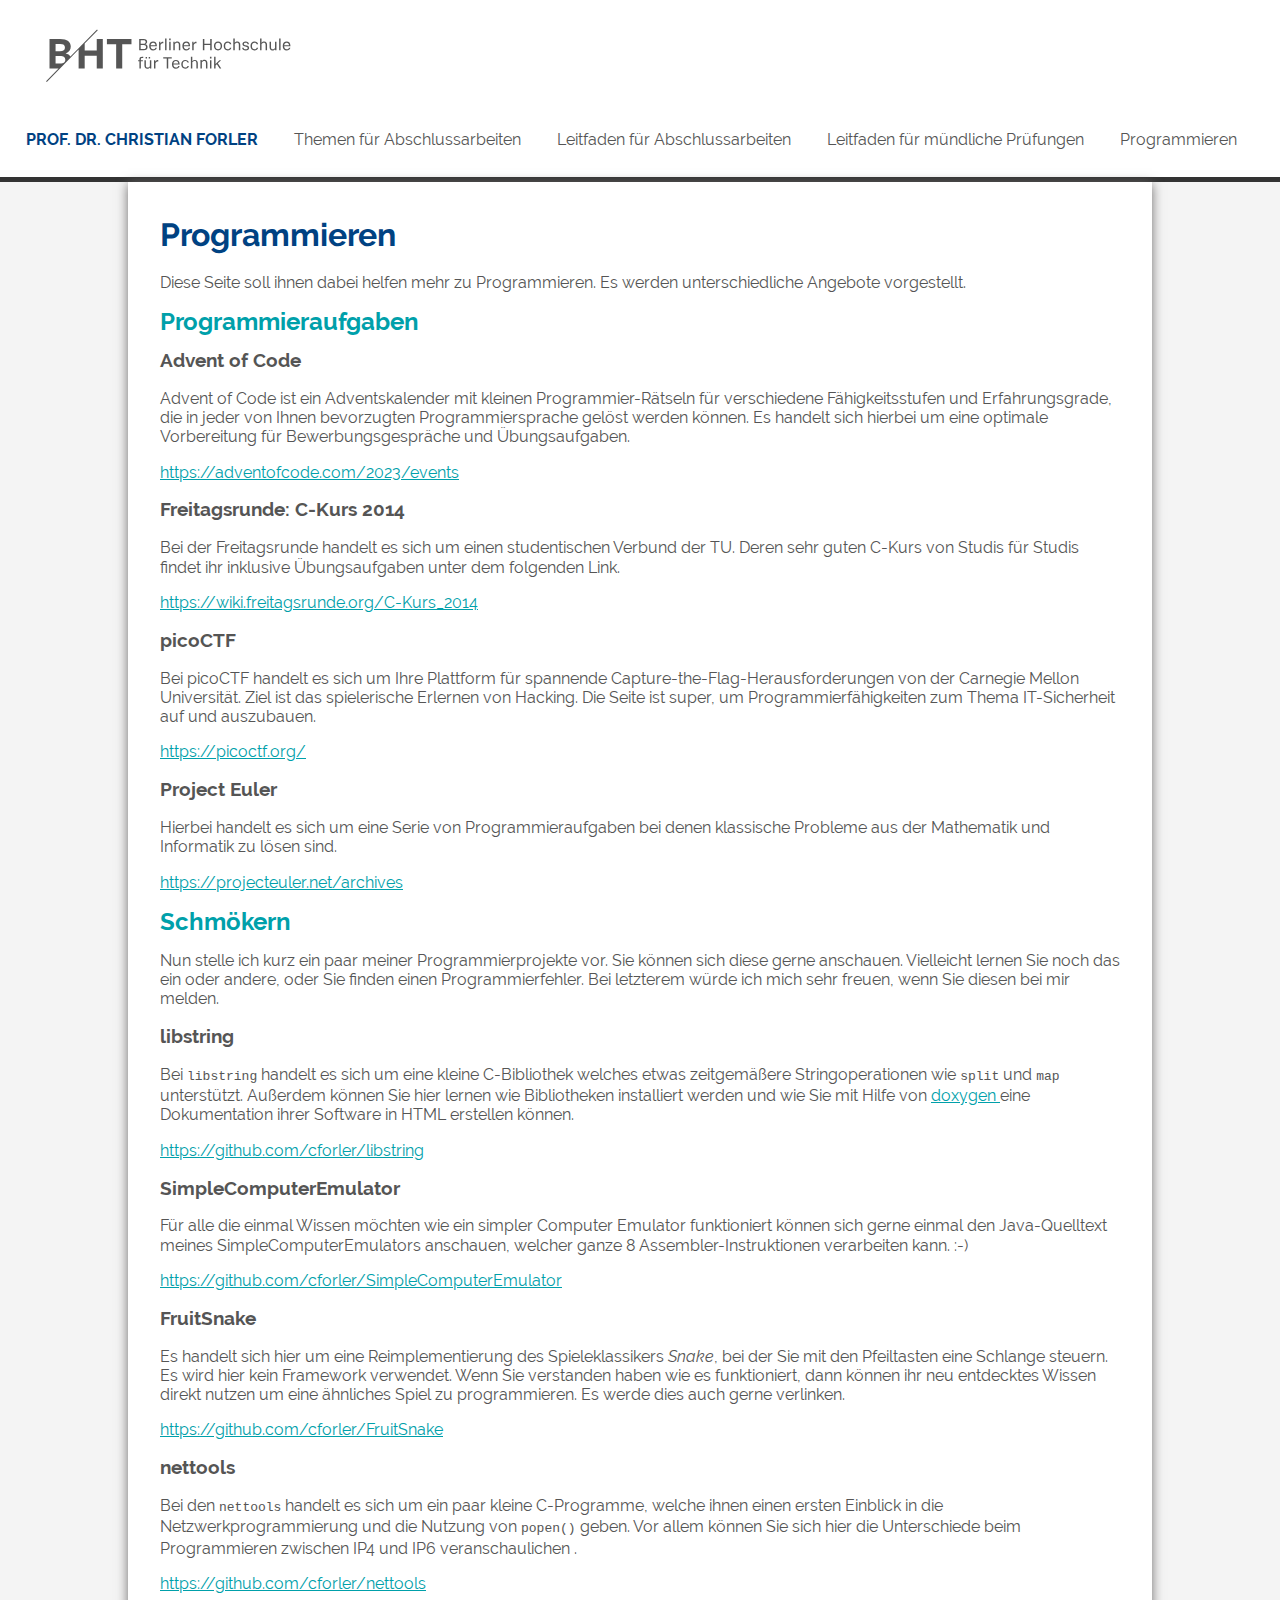
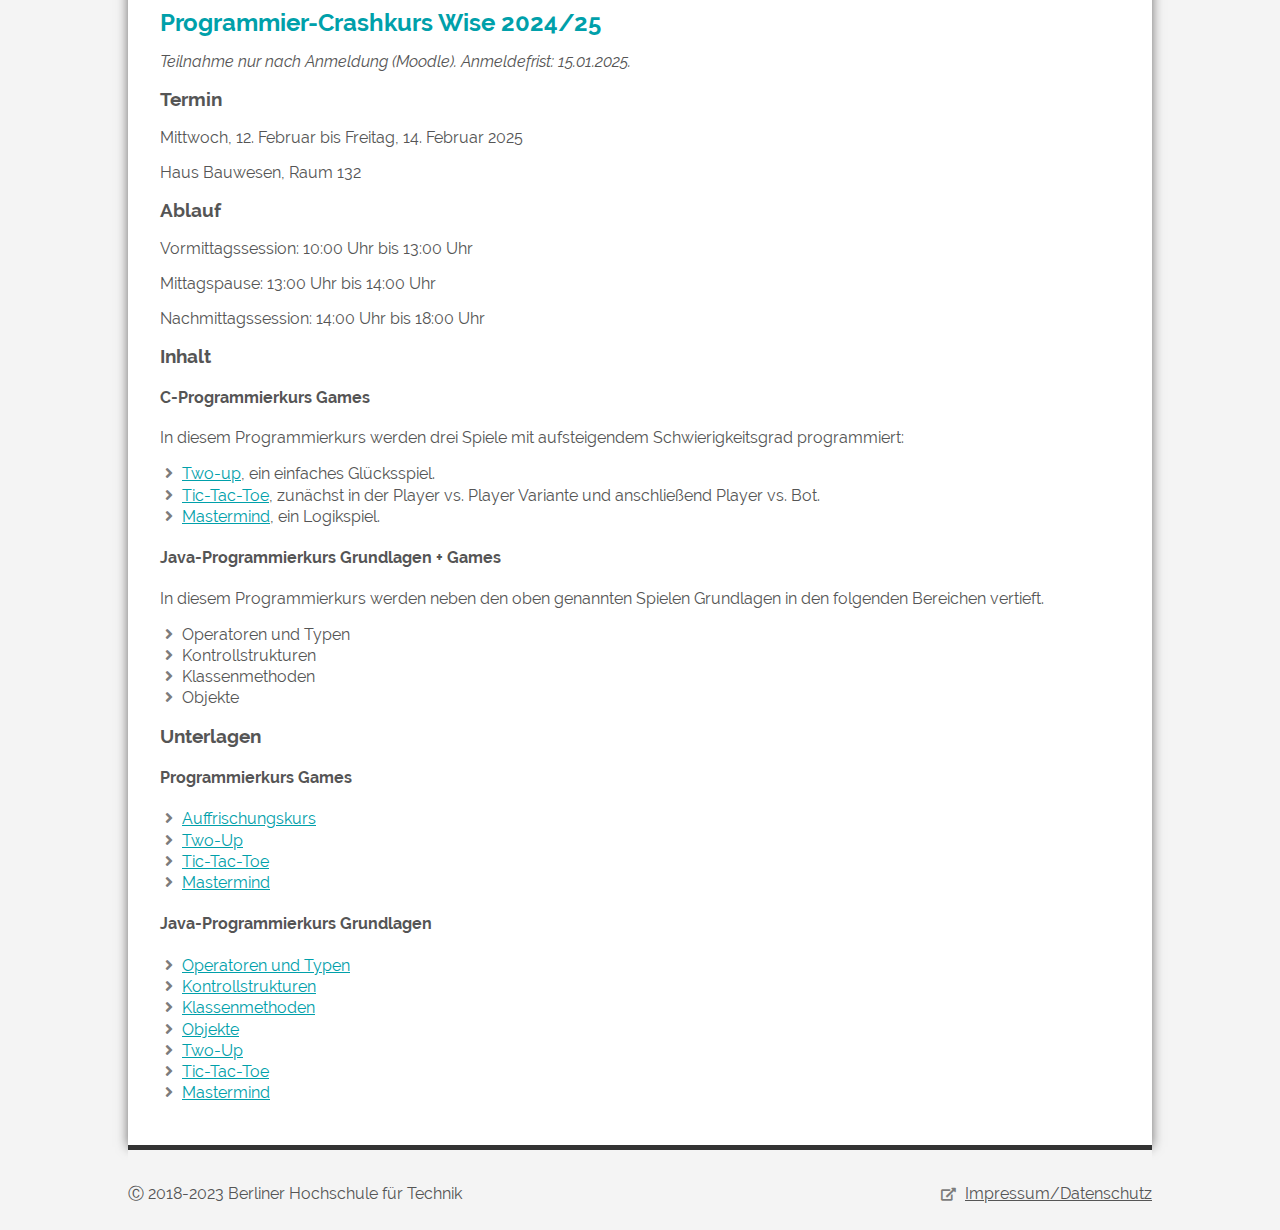
<file: crashkurs.html>
<!DOCTYPE html>
<html lang="de">
<head>
  <title>Prof. Dr. Christian Forler</title>
  <meta name="referrer" content="no-referrer">
  <meta http-equiv="content-type" content="text/html; charset=utf-8">
  <meta name="viewport" content="width=device-width, initial-scale=1.0">
  <meta http-equiv="Content-Security-Policy" content="style-src 'self'">


  <link rel="stylesheet" href="css/normalize.css">
  <link rel="stylesheet" href="css/pure.css">
  <link rel="stylesheet" href="css/grids-responsive-min.css">
  <link rel="stylesheet" href="css/main.css">
  <link rel="icon" href="images/favicon_bht.ico" type="image/x-icon; charset=binary">
  
</head>
<body>
<div class="beuth-div">
  <a href="https://www.bht-berlin.de" target="_blank" rel="noopener noreferrer" >
    <img class="beuth-img" src="images/BHT_Logo_horizontal_Anthrazit_transparent.svg" alt="Logo der Berliner Hochschule für Technik">
  </a>
</div>

<nav class="pure-menu pure-menu-horizontal">
  <a href="index.html" class="pure-menu-heading pure-menu-link">Prof. Dr. Christian Forler</a>
  <ul class="pure-menu-list">
    <li class="pure-menu-item"><a href="abschlussarbeiten.html"
                                  class="pure-menu-link">Themen für Abschlussarbeiten</a></li>
    <li class="pure-menu-item"><a href="leitfaden.html"
                                  class="pure-menu-link">Leitfaden für Abschlussarbeiten</a></li>
     <li class="pure-menu-item"><a href="oral_examination.html"
                                  class="pure-menu-link">Leitfaden
         für mündliche Prüfungen</a></li>

     <li class="pure-menu-item"><a href="crashkurs.html" class="pure-menu-link">Programmieren</a></li>
  </ul>
</nav>
<div class="content">
  <div class="pure-g">
    <div class="pure-u-md-1">
      <div class="l-box">
        <h1> Programmieren </h1>
        <p> Diese Seite soll ihnen dabei helfen mehr zu
          Programmieren. Es werden unterschiedliche Angebote
          vorgestellt. 
        </p>
        <h2>Programmieraufgaben </h2>
        
        
        <h3> Advent of Code </h3>
        <p> Advent of Code ist ein Adventskalender mit kleinen
          Programmier-Rätseln für verschiedene Fähigkeitsstufen und
          Erfahrungsgrade, die in jeder von Ihnen bevorzugten
          Programmiersprache gelöst werden können. Es handelt sich
          hierbei um eine optimale Vorbereitung für
          Bewerbungsgespräche und Übungsaufgaben.
        </p>
        <p>
          <a href="https://adventofcode.com/2023/events" target="_blank" rel="noopener noreferrer">https://adventofcode.com/2023/events </a>
        </p>  
        

        <h3> Freitagsrunde: C-Kurs 2014 </h3>
        <p> Bei der Freitagsrunde handelt es sich um einen
          studentischen Verbund der TU. Deren sehr guten C-Kurs von
          Studis für Studis findet ihr inklusive Übungsaufgaben unter
          dem folgenden Link.
        </p>
        <p>
          <a href="https://wiki.freitagsrunde.org/C-Kurs_2014"
             target="_blank" rel="noopener noreferrer">https://wiki.freitagsrunde.org/C-Kurs_2014</a>
        </p>   
        

        <h3> picoCTF </h3>
        <p> Bei picoCTF handelt es sich um Ihre Plattform für
          spannende Capture-the-Flag-Herausforderungen von der
          Carnegie Mellon Universität. Ziel ist das spielerische
          Erlernen von Hacking. Die Seite ist super, um
          Programmierfähigkeiten zum Thema IT-Sicherheit auf und
          auszubauen.
        </p>
        <p>
          <a href="https://picoctf.org/" target="_blank" rel="noopener  noreferrer">https://picoctf.org/</a>
        </p>   
        

        <h3> Project Euler </h3>
        <p> Hierbei handelt es sich um eine Serie von
          Programmieraufgaben bei denen klassische Probleme aus der
          Mathematik und Informatik zu lösen sind.
        </p>
        <p>
          <a href="https://projecteuler.net/archives" target="_blank" rel="noopener noreferrer"> https://projecteuler.net/archives</a>
        </p>

        

        <h2> Schmökern</h2>
        <p>
          Nun stelle ich kurz ein paar meiner Programmierprojekte
          vor. Sie können sich diese gerne anschauen. Vielleicht
          lernen Sie noch das ein oder andere, oder Sie finden einen
          Programmierfehler. Bei letzterem würde ich mich sehr freuen,
          wenn Sie diesen bei mir melden.
        </p>
        
        <h3> libstring </h3>
        <p>
          Bei <code>libstring</code> handelt es sich um eine kleine
          C-Bibliothek welches etwas zeitgemäßere Stringoperationen
          wie <code>split</code> und <code>map</code>
          unterstützt. Außerdem können Sie hier lernen wie Bibliotheken
          installiert werden und wie Sie mit Hilfe
          von <a href="https://www.doxygen.nl/index.html"
                 target="_blank" rel="noopener noreferrer"> doxygen </a> eine
          Dokumentation ihrer Software in HTML erstellen können.
        </p><p>
          <a href="https://github.com/cforler/libstring"  target="_blank" rel="noopener noreferrer"> https://github.com/cforler/libstring </a>
        </p>

        <h3> SimpleComputerEmulator</h3>
        <p>
          Für alle die einmal Wissen möchten wie ein simpler Computer
          Emulator funktioniert können sich gerne einmal den Java-Quelltext
          meines SimpleComputerEmulators anschauen, welcher ganze 8 Assembler-Instruktionen verarbeiten kann. :-)
        </p>
        <p>
          <a href="https://github.com/cforler/SimpleComputerEmulator" target="_blank" rel="noopener noreferrer"> https://github.com/cforler/SimpleComputerEmulator</a>
        </p>
        
        <h3>FruitSnake</h3>
        <p> Es handelt sich hier um eine Reimplementierung des
          Spieleklassikers <em>Snake</em>, bei der Sie mit den
          Pfeiltasten eine Schlange steuern. Es wird hier kein Framework
          verwendet. Wenn Sie verstanden haben wie es funktioniert, dann
          können ihr neu entdecktes Wissen direkt nutzen um eine
          ähnliches Spiel zu programmieren. Es werde dies auch gerne
          verlinken.
        </p>
        <p>
          <a href="https://github.com/cforler/FruitSnake" target="_blank" rel="noopener noreferrer"> https://github.com/cforler/FruitSnake</a>
        </p>

        <h3>nettools</h3>
        <p> Bei den <code>nettools</code> handelt es sich um ein paar
          kleine C-Programme, welche ihnen einen ersten Einblick in die
          Netzwerkprogrammierung und die Nutzung von <code>popen()</code>
          geben. Vor allem können Sie sich hier die Unterschiede beim
          Programmieren zwischen IP4 und IP6 veranschaulichen .</p>
        <p>
          <a href="https://github.com/cforler/nettools" target="_blank" rel="noopener noreferrer"> https://github.com/cforler/nettools</a>
        </p>

        
        
        
        <h2>Programmier-Crashkurs Wise 2024/25</h2>

        <p><i>Teilnahme nur nach Anmeldung (Moodle). Anmeldefrist: 15.01.2025.</i></p>

        <h3>Termin</h3>
        <p>Mittwoch, 12. Februar bis Freitag, 14. Februar 2025</p>
        <p>Haus Bauwesen, Raum 132</p>
        
        <h3>Ablauf</h3>
        <p>Vormittagssession: 10:00 Uhr bis 13:00 Uhr</p>
        <p>Mittagspause: 13:00 Uhr bis 14:00 Uhr</p>
        <p>Nachmittagssession: 14:00 Uhr bis 18:00 Uhr</p>

        <h3>Inhalt</h3>
        <h4>C-Programmierkurs Games</h4>
        <p>In diesem Programmierkurs werden drei Spiele mit aufsteigendem Schwierigkeitsgrad programmiert:
          <ul class="list">
            <li> 
              <a href="https://de.wikipedia.org/wiki/Two-up" target="_blank" rel="noopener noreferrer">Two-up</a>, ein einfaches Glücksspiel.
            </li>
            <li>
              <a href="https://de.wikipedia.org/wiki/Tic-Tac-Toe" target="_blank" rel="noopener noreferrer">Tic-Tac-Toe</a>,
              zunächst in der Player vs. Player Variante und anschließend Player vs. Bot.
            </li>
            <li>
              <a href="https://de.wikipedia.org/wiki/Mastermind_(Spiel)" target="_blank" rel="noopener noreferrer">Mastermind</a>, ein Logikspiel.
            </li>
          </ul>

          <h4>Java-Programmierkurs Grundlagen + Games</h4>
        <p>In diesem Programmierkurs werden neben den oben genannten Spielen Grundlagen in den folgenden Bereichen vertieft.
          <ul class="list">
            <li> 
              Operatoren und Typen
            </li>
            <li>
              Kontrollstrukturen
            </li>
            <li>
              Klassenmethoden
            </li>
            <li>
              Objekte
            </li>
          </ul>

          <h3>Unterlagen</h3>
          <h4>Programmierkurs Games</h4>
          <ul class="list">
            <li>
              <a href="files/c-kurs.pdf" target="_blank" rel="noopener noreferrer">Auffrischungskurs</a>
            </li>
            <li>
              <a href="files/c-heads_or_tails.pdf" target="_blank" rel="noopener noreferrer">Two-Up</a>
            </li>
            <li>
              <a href="files/c-tictactoe.pdf" target="_blank" rel="noopener noreferrer">Tic-Tac-Toe</a>
            </li>
            <li>
              <a href="files/c-mastermind.pdf" target="_blank" rel="noopener noreferrer">Mastermind</a>
            </li>
          </ul>
          <h4>Java-Programmierkurs Grundlagen</h4>
          <ul class="list">
            <li>
              <a href="files/java-grundlagen1.pdf" target="_blank" rel="noopener noreferrer">Operatoren und Typen</a>
            </li>
            <li>
              <a href="files/java-grundlagen2.pdf" target="_blank" rel="noopener noreferrer">Kontrollstrukturen</a>
            </li>
            <li>
              <a href="files/java-grundlagen3.pdf" target="_blank" rel="noopener noreferrer">Klassenmethoden</a>
            </li>
            <li>
              <a href="files/java-grundlagen4.pdf" target="_blank" rel="noopener noreferrer">Objekte</a>
            </li>
            <li>
              <a href="files/java-heads_or_tails.pdf" target="_blank" rel="noopener noreferrer">Two-Up</a>
            </li>
            <li>
              <a href="files/java-tictactoe.pdf" target="_blank" rel="noopener noreferrer">Tic-Tac-Toe</a>
            </li>
            <li>
              <a href="files/java-mastermind.pdf" target="_blank" rel="noopener noreferrer">Mastermind</a>
            </li>
          </ul>
      </div>
    </div>
  </div>
</div>
<footer class="footer legal pure-g">
    <!--<div class="l-box">-->
        <div class="pure-u-md-1-2">
            <p class="align-left">&#x24B8; 2018-2023 Berliner Hochschule für Technik</p>
        </div>
        <div class="pure-u-md-1-2">
          <p class="link-extern align-right">
            <a href="https://www.bht-berlin.de/impressum/"
               target="_blank" rel="noopener noreferrer">
              Impressum/Datenschutz </a></p>
        </div> 
    <!--</div>-->
</footer>
</body>
</html>
</file>
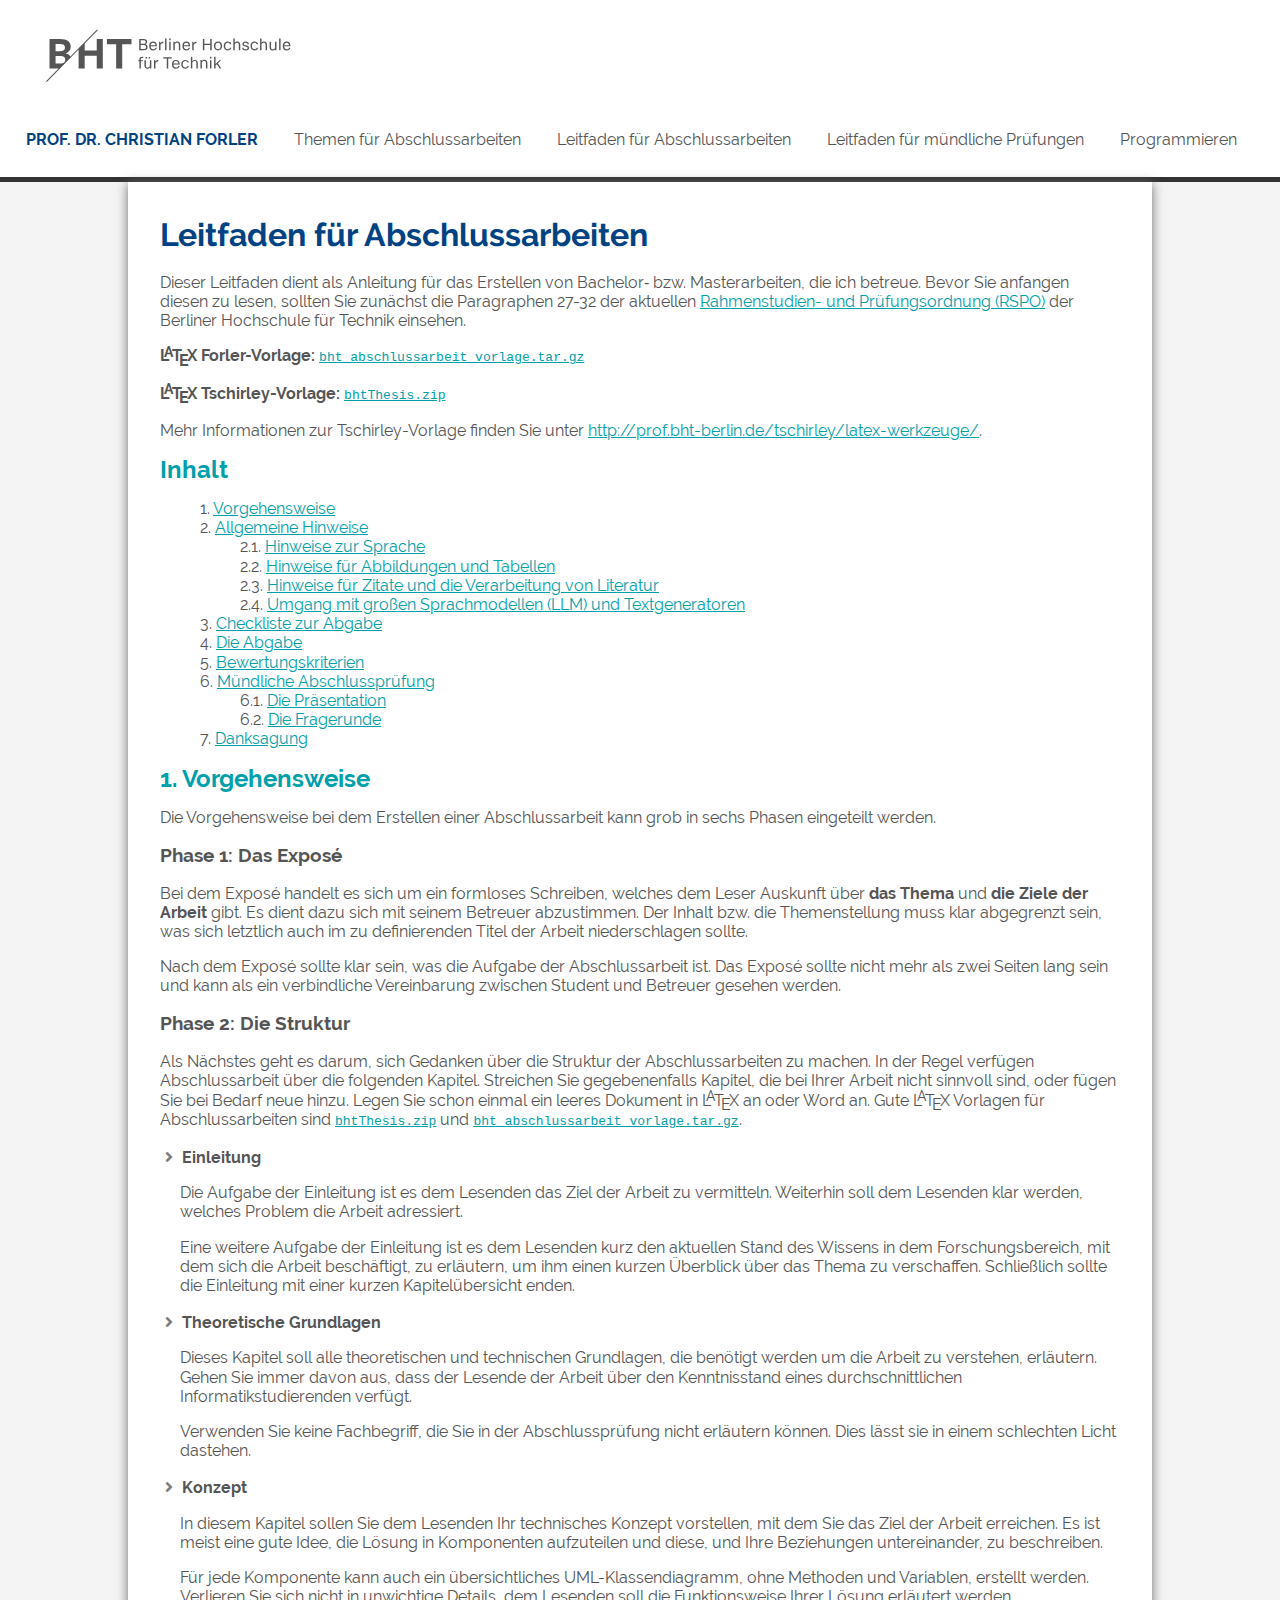
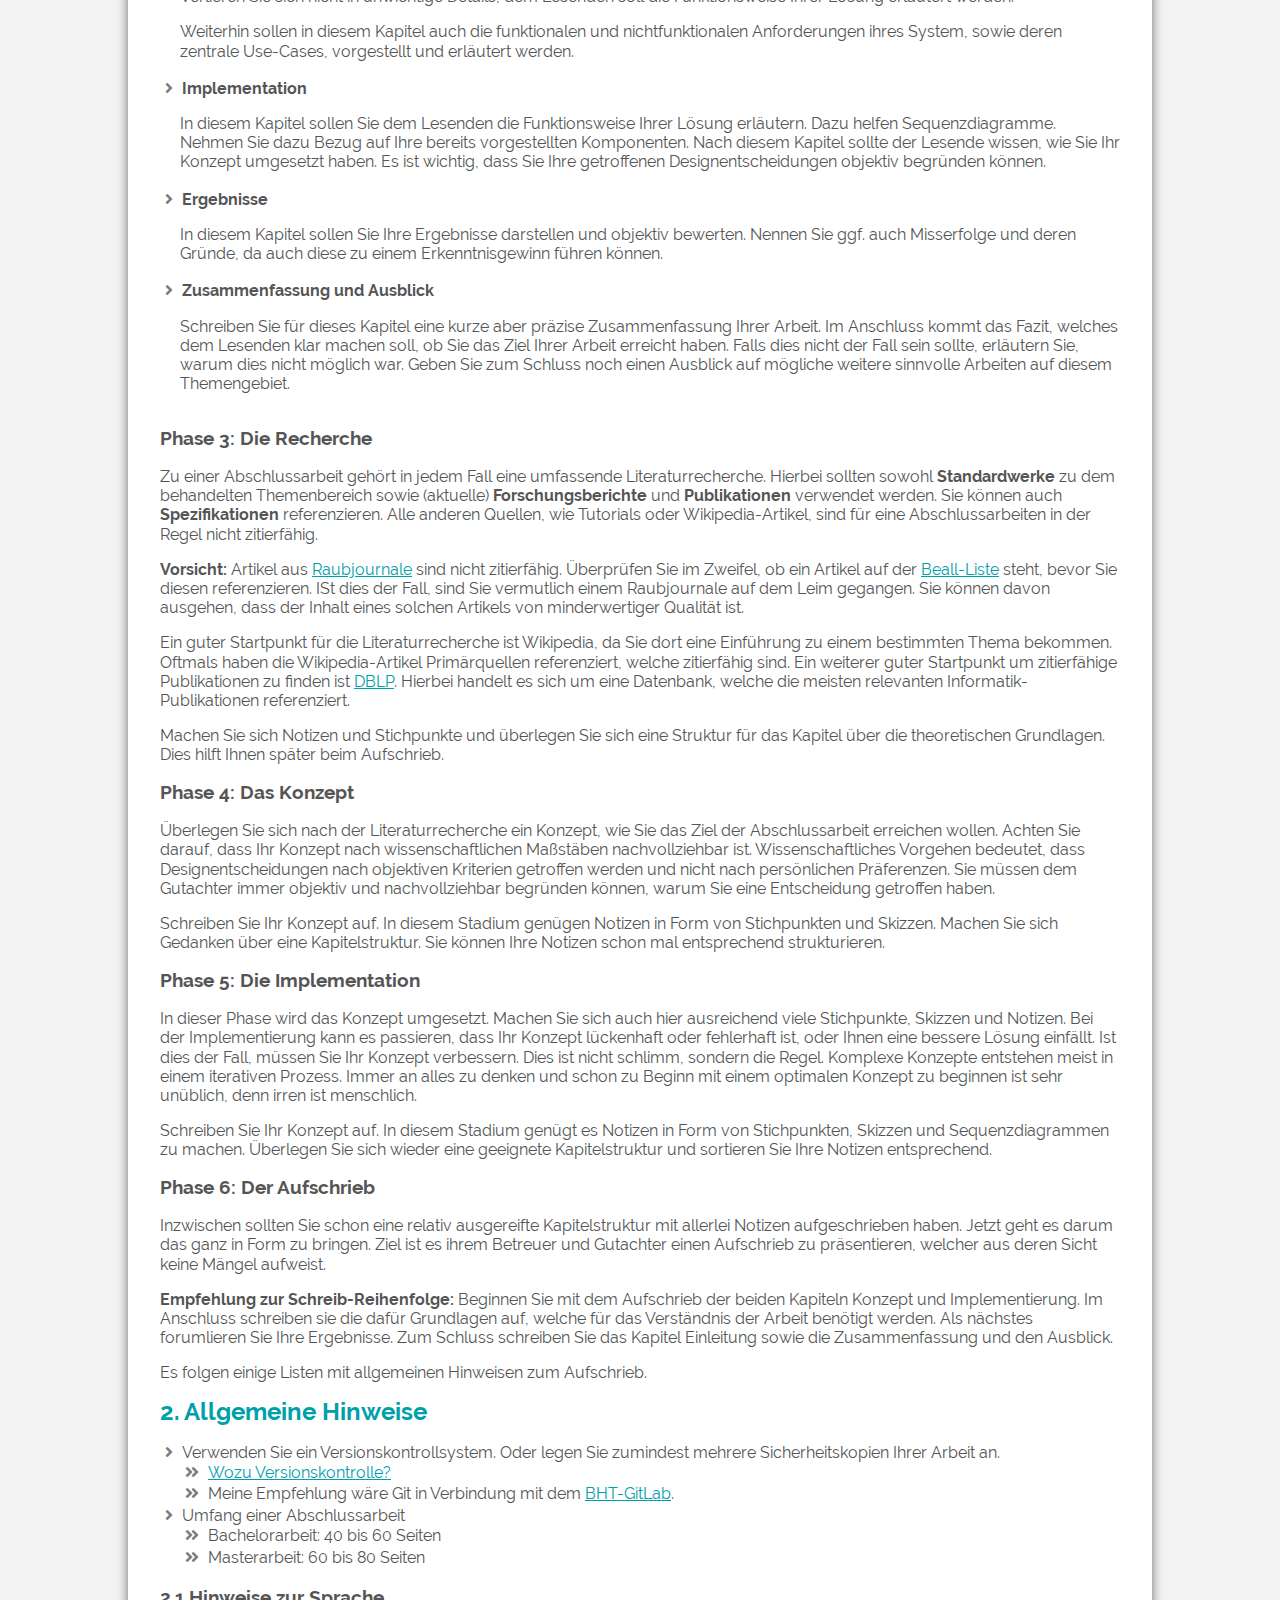
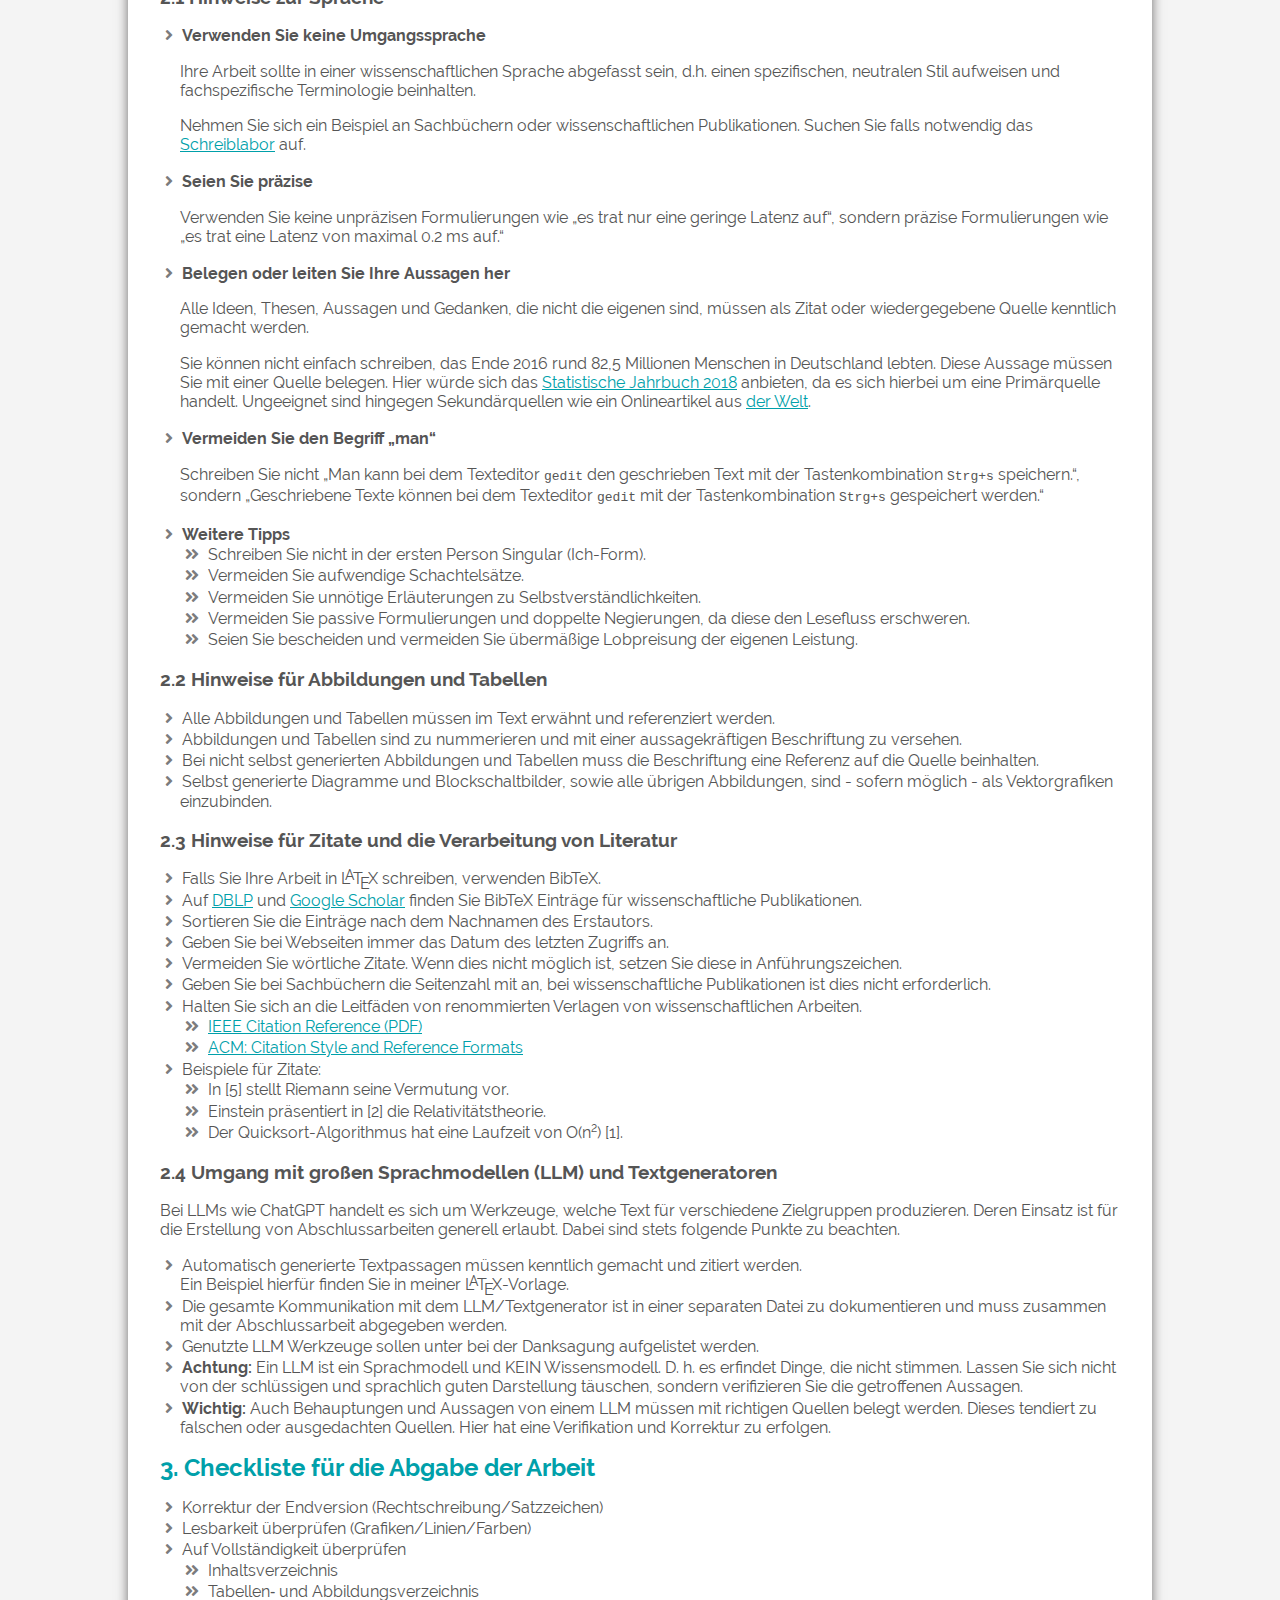
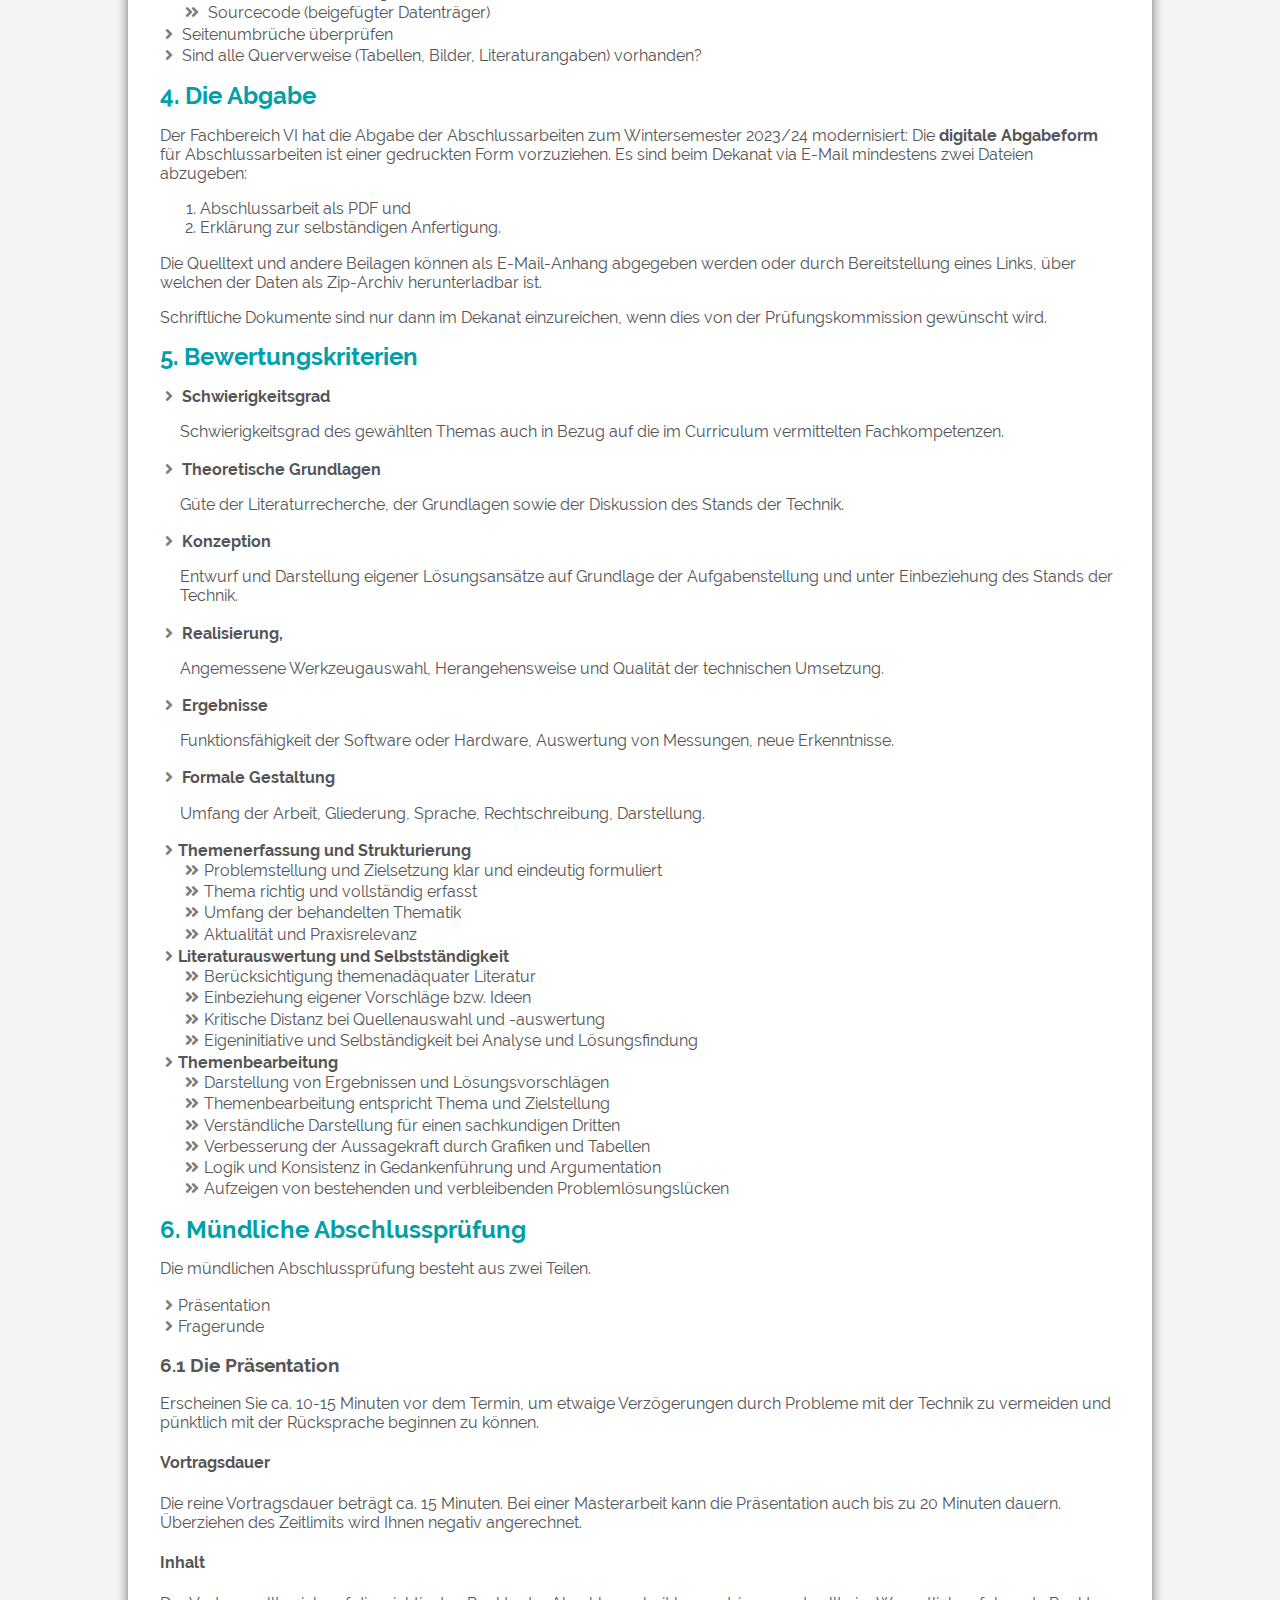
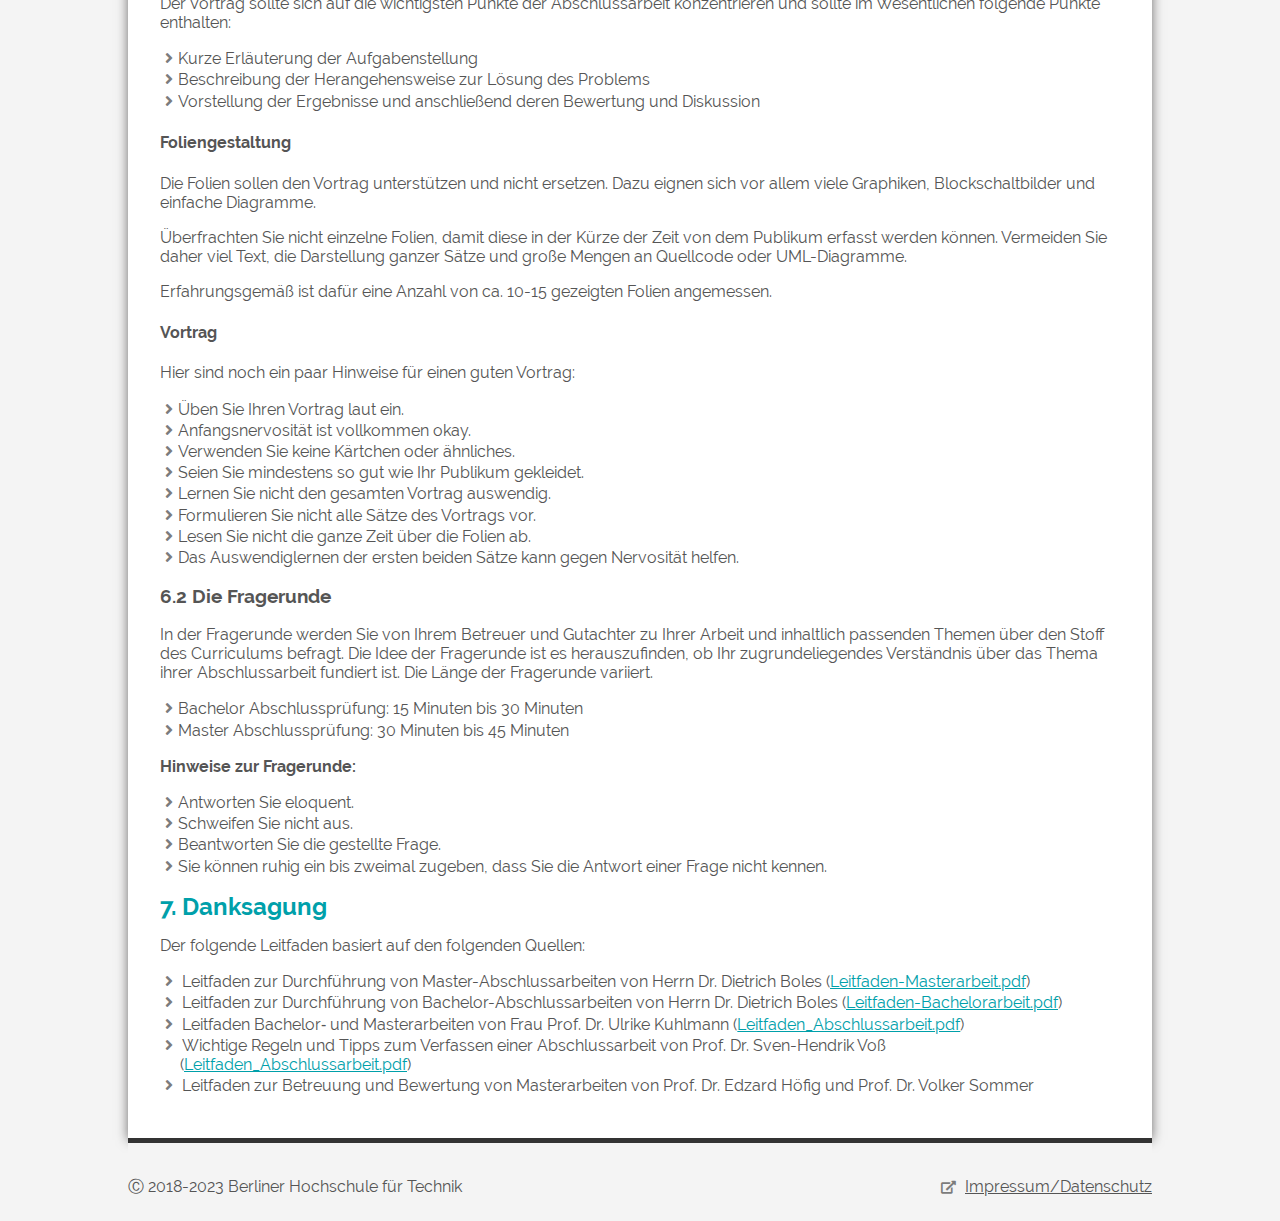
<file: leitfaden.html>
<!DOCTYPE html>
<html lang="de">
<head>
  <title>Prof. Dr. Christian Forler</title>
  <meta name="referrer" content="no-referrer">
  <meta http-equiv="content-type" content="text/html; charset=utf-8">
  <meta name="viewport" content="width=device-width, initial-scale=1.0">
  <meta http-equiv="Content-Security-Policy" content="style-src 'self'">


  <link rel="stylesheet" href="css/normalize.css">
  <link rel="stylesheet" href="css/pure.css">
  <link rel="stylesheet" href="css/grids-responsive-min.css">
  <link rel="stylesheet" href="css/main.css">
  <link rel="icon" href="images/favicon_bht.ico" type="image/x-icon; charset=binary">
  
</head>
<body>
<div class="beuth-div">
  <a href="https://www.bht-berlin.de" target="_blank" rel="noopener noreferrer" >
    <img class="beuth-img" src="images/BHT_Logo_horizontal_Anthrazit_transparent.svg" alt="Logo der Berliner Hochschule für Technik">
  </a>
</div>

<nav class="pure-menu pure-menu-horizontal">
  <a href="index.html" class="pure-menu-heading pure-menu-link">Prof. Dr. Christian Forler</a>
  <ul class="pure-menu-list">
    <li class="pure-menu-item"><a href="abschlussarbeiten.html"
                                  class="pure-menu-link">Themen für Abschlussarbeiten</a></li>
    <li class="pure-menu-item"><a href="leitfaden.html"
                                  class="pure-menu-link">Leitfaden für Abschlussarbeiten</a></li>
     <li class="pure-menu-item"><a href="oral_examination.html"
                                  class="pure-menu-link">Leitfaden
         für mündliche Prüfungen</a></li>

     <li class="pure-menu-item"><a href="crashkurs.html" class="pure-menu-link">Programmieren</a></li>
  </ul>
</nav>
<div class="content">
  <div class="pure-g">
    <div class="pure-u-md-1">
      <div class="l-box">
        <h1>Leitfaden für Abschlussarbeiten</h1>
        <p>
        Dieser Leitfaden dient als Anleitung für das Erstellen von
        Bachelor‐ bzw. Masterarbeiten, die ich betreue. Bevor Sie
        anfangen diesen zu lesen, sollten Sie zunächst die Paragraphen
        27-32 der
        aktuellen <a href="http://www.bht-berlin.de/ordnungen/"
        target="_blank" rel="noopener noreferrer">Rahmenstudien- und
        Prüfungsordnung (RSPO)</a> der Berliner Hochschule für Technik einsehen.
        </p>
        <p> <strong><span class="latex">L<sup>A</sup>T<sub>E</sub>X</span>
            Forler-Vorlage:</strong> <a href="files/bht_abschlussarbeit_vorlage.tar.gz" target="_blank" rel="noopener
          noreferrer"><code>bht_abschlussarbeit_vorlage.tar.gz</code></a>
        </p>
        
        <p> <strong><span class="latex">L<sup>A</sup>T<sub>E</sub>X</span>
            Tschirley-Vorlage:</strong> <a href="https://prof.bht-berlin.de/fileadmin/prof/tschirley/LaTeX-Styles/bhtThesis.zip" target="_blank" rel="noopener
          noreferrer"><code>bhtThesis.zip</code></a>
        </p>
<p>      
  Mehr Informationen zur Tschirley-Vorlage finden Sie unter
  <a href="http://prof.bht-berlin.de/tschirley/latex-werkzeuge/"
     target="_blank" rel="noopener noreferrer">
    http://prof.bht-berlin.de/tschirley/latex-werkzeuge/</a>.
</p>
        

        <h2>Inhalt</h2>
        <ol class="ebene1">
          <li><a href="#Vorgehensweise">Vorgehensweise</a></li>
          <li><a href="#Hinweise">Allgemeine Hinweise</a>
          <ol class="ebene2">
            <li><a href="#Hinweise-Sprache">Hinweise zur Sprache</a></li>
            <li><a href="#Hinweise-Abbildungen">Hinweise für Abbildungen und Tabellen</a></li>
            <li><a href="#Hinweise-Zitate">Hinweise für Zitate und die
                Verarbeitung von Literatur</a></li>
            <li><a href="#LLM"> Umgang mit großen Sprachmodellen (LLM) und Textgeneratoren </a>
          </ol></li>
          <li><a href="#Checkliste">Checkliste zur Abgabe</a></li>
          <li><a href="#Abgabe">Die Abgabe</a></li>
          <li><a href="#Bewertungskriterien">Bewertungskriterien</a></li>
          <li><a href="#Abschlusspruefung">Mündliche Abschlussprüfung</a>
          <ol class="ebene2">
            <li><a href="#Praesentatin">Die Präsentation</a></li>
            <li><a href="#Fragerunde">Die Fragerunde</a></li>
          </ol></li>
          <li><a href="#Danksagung">Danksagung</a></li>
        </ol>

        <h2 id="Vorgehensweise">1. Vorgehensweise</h2>

        <p>Die Vorgehensweise bei dem Erstellen einer Abschlussarbeit
          kann grob in sechs Phasen eingeteilt werden.</p>


        <h3>Phase 1: Das Expos&eacute;</h3>
        <p>
          Bei dem Expos&eacute; handelt es sich um ein formloses
          Schreiben, welches dem Leser Auskunft über <strong>das Thema</strong>
          und <strong>die Ziele der Arbeit</strong> gibt. Es dient dazu sich mit
          seinem Betreuer abzustimmen. Der Inhalt bzw. die
          Themenstellung muss klar abgegrenzt sein, was sich letztlich
          auch im zu definierenden Titel der Arbeit niederschlagen
          sollte.
        </p>
        <p>
          Nach dem Expos&eacute; sollte klar sein, was die Aufgabe der
          Abschlussarbeit ist. Das Expos&eacute; sollte nicht mehr als
          zwei Seiten lang sein und kann als ein verbindliche
          Vereinbarung zwischen Student und Betreuer gesehen werden.
        </p>


        <h3>Phase 2: Die Struktur</h3>
        <p>
          Als Nächstes geht es darum, sich Gedanken über die Struktur
          der Abschlussarbeiten zu machen. In der Regel verfügen
          Abschlussarbeit über die folgenden Kapitel. Streichen Sie
          gegebenenfalls Kapitel, die bei Ihrer Arbeit nicht sinnvoll
          sind, oder fügen Sie bei Bedarf neue hinzu. Legen Sie schon
          einmal ein leeres Dokument in <span class="latex">L<sup>A</sup>T<sub>E</sub>X</span>
          an oder Word an. Gute <span class="latex">L<sup>A</sup>T<sub>E</sub>X</span>
          Vorlagen für Abschlussarbeiten
          sind <a href="http://prof.bht-berlin.de/fileadmin/prof/tschirley/LaTeX-Styles/bhtThesis.zip"
          target="_blank" rel="noopener
                               noreferrer"><code>bhtThesis.zip</code></a> und
          <a href="files/bht_abschlussarbeit_vorlage.tar.gz"
             target="_blank" rel="noopener noreferrer">
            <code>bht_abschlussarbeit_vorlage.tar.gz</code></a>.
        </p>
        <ul class="list">
          <li> <strong>Einleitung</strong>
            <p>
              Die Aufgabe der Einleitung ist es dem Lesenden das Ziel der
              Arbeit zu vermitteln. Weiterhin soll dem Lesenden klar
              werden, welches Problem die Arbeit adressiert.
            <p>
              Eine weitere Aufgabe der Einleitung ist es dem Lesenden
              kurz den aktuellen Stand des Wissens in dem
              Forschungsbereich, mit dem sich die Arbeit beschäftigt,
              zu erläutern, um ihm einen kurzen Überblick über das
              Thema zu verschaffen. Schließlich sollte die Einleitung
              mit einer kurzen Kapitelübersicht enden.
            </p>
          </li>
          <li> <strong>Theoretische Grundlagen</strong>
            <p>
              Dieses Kapitel soll alle theoretischen und technischen
              Grundlagen, die benötigt werden um die Arbeit zu
              verstehen, erläutern.

              Gehen Sie immer davon aus, dass der Lesende der Arbeit
              über den Kenntnisstand eines durchschnittlichen
              Informatikstudierenden verfügt.
            </p>
            <p>
              Verwenden Sie keine Fachbegriff, die Sie in der
              Abschlussprüfung nicht erläutern können. Dies lässt sie
              in einem schlechten Licht dastehen.
            </p>

          <li> <strong>Konzept</strong>
            <p>
              In diesem Kapitel sollen Sie dem Lesenden Ihr technisches
              Konzept vorstellen, mit dem Sie das Ziel der Arbeit
              erreichen. Es ist meist eine gute Idee, die Lösung in
              Komponenten aufzuteilen und diese, und Ihre Beziehungen
              untereinander, zu beschreiben.
            </p>
            <p>
              Für jede Komponente kann auch ein übersichtliches
              UML-Klassendiagramm, ohne Methoden und Variablen,
              erstellt werden. Verlieren Sie sich nicht in
              unwichtige Details, dem Lesenden soll die Funktionsweise
              Ihrer Lösung erläutert werden.
            </p>
            <p>
              Weiterhin sollen in diesem Kapitel auch die funktionalen
              und nichtfunktionalen Anforderungen ihres System, sowie
              deren zentrale Use-Cases, vorgestellt und erläutert werden.
            </p>
          </li>
          <li> <strong>Implementation</strong>
            <p>
              In diesem Kapitel sollen Sie dem Lesenden die
              Funktionsweise Ihrer Lösung erläutern. Dazu helfen
              Sequenzdiagramme. Nehmen Sie dazu Bezug auf Ihre bereits
              vorgestellten Komponenten. Nach diesem Kapitel sollte
              der Lesende wissen, wie Sie Ihr Konzept umgesetzt
              haben.

              Es ist wichtig, dass Sie Ihre
              getroffenen Designentscheidungen objektiv begründen
              können.
            </p>
          </li>
          <li> <strong>Ergebnisse</strong>
            <p>
              In diesem Kapitel sollen Sie Ihre Ergebnisse darstellen
              und objektiv bewerten. Nennen Sie ggf. auch Misserfolge
              und deren Gründe, da auch diese zu einem
              Erkenntnisgewinn führen können.
            </p>
          </li>
          <li> <strong>Zusammenfassung und Ausblick</strong>
            <p>
              Schreiben Sie für dieses Kapitel eine kurze aber präzise
              Zusammenfassung Ihrer Arbeit.

              Im Anschluss kommt das Fazit, welches dem Lesenden klar
              machen soll, ob Sie das Ziel Ihrer Arbeit erreicht haben.
              Falls dies nicht der Fall sein sollte, erläutern Sie, warum
              dies nicht möglich war.

              Geben Sie zum Schluss noch einen Ausblick auf mögliche
              weitere sinnvolle Arbeiten auf diesem Themengebiet.
            </p>
          </li>
        </ul>
        

        <h3>Phase 3: Die Recherche</h3>
        <p>
          Zu einer Abschlussarbeit gehört in jedem Fall eine
          umfassende Literaturrecherche. Hierbei sollten sowohl
          <strong>Standardwerke</strong> zu dem behandelten Themenbereich sowie
          (aktuelle) <strong>Forschungsberichte</strong>
          und <strong>Publikationen</strong> verwendet werden. Sie können
          auch <strong>Spezifikationen</strong> referenzieren. Alle anderen
          Quellen, wie Tutorials oder Wikipedia-Artikel, sind für eine
          Abschlussarbeiten in der Regel nicht zitierfähig.
        </p>

        <p> <strong> Vorsicht: </strong> Artikel
          aus <a href="https://de.wikipedia.org/wiki/Predatory_Publishing"
         target="_blank" rel="noopener  noreferrer">Raubjournale</a> sind
          nicht zitierfähig. Überprüfen Sie im Zweifel, ob ein Artikel auf der
          <a href=" https://beallslist.net/" target="_blank"
          rel="noopener noreferrer">Beall-Liste</a> steht, bevor Sie
          diesen referenzieren. ISt dies der Fall, sind Sie vermutlich
          einem Raubjournale auf dem Leim gegangen. Sie können davon
          ausgehen, dass der Inhalt eines solchen Artikels von
          minderwertiger Qualität ist.
        <p>
          Ein guter Startpunkt für die Literaturrecherche ist
          Wikipedia, da Sie dort eine Einführung zu einem bestimmten
          Thema bekommen. Oftmals haben die Wikipedia-Artikel
          Primärquellen referenziert, welche zitierfähig sind.

          Ein weiterer guter Startpunkt um zitierfähige Publikationen
          zu finden ist <a href="https://dblp.uni-trier.de/" target="_blank"
                           rel="noopener noreferrer">DBLP</a>. Hierbei handelt es sich
          um eine Datenbank, welche die meisten relevanten
          Informatik-Publikationen referenziert.
        </p>

        <p>
          Machen Sie sich Notizen und Stichpunkte und überlegen Sie
          sich eine Struktur für das Kapitel über die theoretischen
          Grundlagen. Dies hilft Ihnen später beim Aufschrieb.
        </p>


        <h3>Phase 4: Das Konzept</h3>
        <p>
          Überlegen Sie sich nach der Literaturrecherche ein Konzept,
          wie Sie das Ziel der Abschlussarbeit erreichen wollen.

          Achten Sie darauf, dass Ihr Konzept nach wissenschaftlichen
          Maßstäben nachvollziehbar ist. Wissenschaftliches Vorgehen
          bedeutet, dass Designentscheidungen nach objektiven Kriterien
          getroffen werden und nicht nach persönlichen Präferenzen.

          Sie müssen dem Gutachter immer objektiv und nachvollziehbar
          begründen können, warum Sie eine Entscheidung getroffen
          haben.
        </p>
        <p>
          Schreiben Sie Ihr Konzept auf. In diesem Stadium genügen
          Notizen in Form von Stichpunkten und Skizzen. Machen Sie sich
          Gedanken über eine Kapitelstruktur. Sie können Ihre Notizen
          schon mal entsprechend strukturieren.
        </p>


        <h3>Phase 5: Die Implementation</h3>
        <p>
          In dieser Phase wird das Konzept umgesetzt. Machen Sie sich
          auch hier ausreichend viele Stichpunkte, Skizzen und
          Notizen.

          Bei der Implementierung kann es passieren, dass Ihr Konzept
          lückenhaft oder fehlerhaft ist, oder Ihnen eine bessere
          Lösung einfällt. Ist dies der Fall, müssen Sie Ihr Konzept
          verbessern. Dies ist nicht schlimm, sondern die
          Regel. Komplexe Konzepte entstehen meist in einem iterativen
          Prozess. Immer an alles zu denken und schon zu Beginn mit
          einem optimalen Konzept zu beginnen ist sehr unüblich, denn
          irren ist menschlich.
        </p>
        <p>
          Schreiben Sie Ihr Konzept auf. In diesem Stadium genügt es
          Notizen in Form von Stichpunkten, Skizzen und
          Sequenzdiagrammen zu machen. Überlegen Sie sich wieder eine
          geeignete Kapitelstruktur und sortieren Sie Ihre Notizen
          entsprechend.
        </p>


        <h3>Phase 6: Der Aufschrieb</h3>
        <p>
          Inzwischen sollten Sie schon eine relativ ausgereifte
          Kapitelstruktur mit allerlei Notizen aufgeschrieben haben.

          Jetzt geht es darum das ganz in Form zu bringen. Ziel ist es
          ihrem Betreuer und Gutachter einen Aufschrieb zu
          präsentieren, welcher aus deren Sicht keine Mängel
          aufweist.
        </p>
        <p> <strong> Empfehlung zur Schreib-Reihenfolge: </strong> Beginnen Sie mit dem Aufschrieb der
        beiden Kapiteln Konzept und Implementierung. Im Anschluss
        schreiben sie die dafür Grundlagen auf, welche für das
        Verständnis der Arbeit benötigt werden. Als nächstes
        forumlieren Sie Ihre Ergebnisse. Zum Schluss schreiben Sie das
        Kapitel Einleitung sowie die Zusammenfassung und den Ausblick.
        </p>
        <p>
          Es folgen einige Listen mit allgemeinen Hinweisen zum Aufschrieb.
        </p>


        <h2 id="Hinweise">2. Allgemeine Hinweise</h2>
        <ul class="list">
          <li> Verwenden Sie ein Versionskontrollsystem. Oder legen
            Sie zumindest mehrere Sicherheitskopien Ihrer Arbeit an.
          <ul class="list">
            <li> <a href="https://yunwuxin1.gitbooks.io/git/content/de/bf647454e36069fd16f1a7a35cf6a865/0e6d38a65c0f679b0a6686a55d170feb.html" target="_blank" rel="noopener noreferrer"> Wozu
              Versionskontrolle?</a></li>
            <li> Meine Empfehlung wäre Git in Verbindung
              mit dem <a href="https://gitlab.bht-berlin.de/" target="_blank"
                     rel="noopener noreferrer">BHT-GitLab</a>.</li>
          </ul>
          </li>
          <li> Umfang einer Abschlussarbeit
          <ul class="list">
            <li> Bachelorarbeit: 40 bis 60 Seiten  </li>
            <li> Masterarbeit: 60 bis 80 Seiten </li>
          </ul>
          </li>
        </ul>


        <h3 id="Hinweise-Sprache">2.1 Hinweise zur Sprache</h3>
        <ul class="list">
          <li> <strong> Verwenden Sie keine Umgangssprache </strong>
            <p>
              Ihre Arbeit sollte in einer wissenschaftlichen Sprache
              abgefasst sein, d.h. einen spezifischen, neutralen Stil
              aufweisen und fachspezifische Terminologie beinhalten.
              </p>
            <p>
              Nehmen Sie sich ein Beispiel an Sachbüchern oder
              wissenschaftlichen Publikationen. Suchen Sie falls
              notwendig das  <a href="http://www.bht-berlin.de/schreiblabor/"
                                target="_blank" rel="noopener noreferrer">Schreiblabor</a> auf.
            </p>
          </li>

          <li> <strong> Seien Sie präzise </strong>
            <p> Verwenden Sie keine unpräzisen Formulierungen
              wie <q>es trat nur eine geringe Latenz auf</q>, sondern
              präzise Formulierungen wie <q>es trat eine Latenz von
                maximal 0.2 ms auf.</q>
            </p>
          </li>

          <li> <strong> Belegen oder leiten Sie Ihre Aussagen her </strong>
            <p>
            Alle Ideen, Thesen, Aussagen und Gedanken, die nicht die
            eigenen sind, müssen als Zitat oder wiedergegebene Quelle
            kenntlich gemacht werden.
            </p>
            <p>
              Sie können nicht einfach schreiben, das Ende 2016 rund
              82,5 Millionen Menschen in Deutschland lebten. Diese
              Aussage müssen Sie mit einer Quelle belegen. Hier würde
              sich
              das <a href="https://www.destatis.de/DE/Publikationen/StatistischesJahrbuch/Bevoelkerung.pdf?__blob=publicationFile"
              target="_blank" rel="noopener noreferrer">Statistische
              Jahrbuch 2018</a> anbieten, da es sich hierbei um eine
              Primärquelle handelt. Ungeeignet sind hingegen
              Sekundärquellen wie ein Onlineartikel
              aus <a href="https://www.welt.de/newsticker/dpa_nt/infoline_nt/brennpunkte_nt/article161566095/"
              target="_blank" rel="noopener noreferrer">der Welt</a>.
            </p>
          </li>

          <li> <strong> Vermeiden Sie den Begriff <q>man</q> </strong>
            <p>
              Schreiben Sie nicht <q>Man kann bei dem
              Texteditor <code>gedit</code> den geschrieben Text
              mit der Tastenkombination <code>Strg+s</code>
              speichern.</q>, sondern <q>Geschriebene Texte können
              bei dem Texteditor <code>gedit</code> mit der
              Tastenkombination <code>Strg+s</code> gespeichert
              werden.</q>
            </p>
          </li>

          <li> <strong> Weitere Tipps </strong>
            <ul class="list">
	      <li> Schreiben Sie nicht in der ersten Person Singular
		(Ich-Form). </li>
	      
	      <li> Vermeiden Sie aufwendige Schachtelsätze. </li>

              <li> Vermeiden Sie unnötige Erläuterungen zu
		Selbstverständlichkeiten. </li>

              <li> Vermeiden Sie passive Formulierungen und doppelte
              Negierungen, da diese den Lesefluss erschweren. </li>

              <li> Seien Sie bescheiden und vermeiden Sie übermäßige
                Lobpreisung der eigenen Leistung. </li>

            </ul>
          </li>
        </ul>


        <h3 id="Hinweise-Abbildungen">2.2 Hinweise für Abbildungen und Tabellen</h3>
        <ul class="list">
          <li>
            Alle Abbildungen und Tabellen müssen im Text erwähnt und
            referenziert werden.
          </li>
          <li>
            Abbildungen und Tabellen sind zu nummerieren und mit
            einer aussagekräftigen Beschriftung zu versehen.
          </li>
          <li>
            Bei nicht selbst generierten Abbildungen und Tabellen muss
            die Beschriftung eine Referenz auf die Quelle beinhalten.
          </li>
          <li>
            Selbst generierte Diagramme und Blockschaltbilder,
            sowie alle übrigen Abbildungen, sind - sofern möglich -
            als Vektorgrafiken einzubinden.
          </li>
        </ul>


        <h3 id="Hinweise-Zitate">2.3 Hinweise für Zitate und die Verarbeitung von Literatur</h3>
        <ul class="list">
          <li> Falls Sie Ihre Arbeit
            in <span class="latex">L<sup>A</sup>T<sub>E</sub>X</span>
            schreiben, verwenden BibTeX.
          </li>

          <li> Auf <a href="https://dblp.uni-trier.de/"
                      target="_blank" rel="noopener
                                           noreferrer">DBLP</a> und
            <a href="https://scholar.google.de/" target="_blank"
            rel="noopener noreferrer">Google Scholar</a> finden Sie BibTeX
            Einträge für wissenschaftliche Publikationen.
          </li>
          <li>
            Sortieren Sie die Einträge nach dem Nachnamen des Erstautors.
          </li>

          <li> Geben Sie bei Webseiten immer das Datum des letzten
            Zugriffs an. </li>

          <li> Vermeiden Sie wörtliche Zitate. Wenn dies nicht möglich
            ist, setzen Sie diese in Anführungszeichen. </li>

          <li> Geben Sie bei Sachbüchern die Seitenzahl mit an, bei
          wissenschaftliche Publikationen ist dies nicht erforderlich. </li>

          <li> Halten Sie sich an die Leitfäden von renommierten
            Verlagen von wissenschaftlichen Arbeiten.
            <ul class="list">
              <li>  <a href="https://ieee-dataport.org/sites/default/files/analysis/27/IEEE%20Citation%20Guidelines.pdf"
                      target="_blank" rel="noopener noreferrer">IEEE Citation
                  Reference (PDF)</a>
              </li>
              <li> <a href="https://www.acm.org/publications/authors/reference-formatting"
              target="_blank" rel="noopener noreferrer"> ACM: Citation
                  Style and Reference Formats</a>
              </li>
            </ul>
              <li> Beispiele für Zitate:<br>
            <ul class="list">
              <li> In [5] stellt Riemann seine Vermutung vor.</li>
              <li> Einstein präsentiert in [2] die Relativitätstheorie.</li>
              <li> Der Quicksort-Algorithmus hat eine Laufzeit von O(n<sup>2</sup>) [1].</li>
            </ul>
          </li>
        </ul>

       
 <h3 id="LLM" >2.4 Umgang mit großen Sprachmodellen (LLM) und Textgeneratoren</h3>
 <p> Bei LLMs wie ChatGPT handelt es sich um Werkzeuge, welche Text
 für verschiedene Zielgruppen produzieren. Deren Einsatz ist für die
 Erstellung von Abschlussarbeiten generell erlaubt. Dabei sind stets
 folgende Punkte zu beachten.</p>
  <ul class="list">
    <li> Automatisch generierte Textpassagen müssen kenntlich gemacht
      und zitiert werden. <br>
      Ein Beispiel hierfür finden Sie in
      meiner <span class="latex">L<sup>A</sup>T<sub>E</sub>X</span>-Vorlage.
    </li>
    <li> Die gesamte Kommunikation mit dem LLM/Textgenerator ist in
      einer separaten Datei zu dokumentieren und muss zusammen mit der
      Abschlussarbeit abgegeben werden.
    </li>
    <li>
      Genutzte LLM Werkzeuge sollen unter bei der Danksagung
      aufgelistet werden.
    </li>
    <li> <b> Achtung: </b> Ein LLM ist ein Sprachmodell und KEIN
      Wissensmodell.  D. h. es erfindet Dinge, die nicht
      stimmen. Lassen Sie sich nicht von der schlüssigen und sprachlich guten
      Darstellung täuschen, sondern verifizieren Sie die getroffenen Aussagen.
    </li>
    <li> <b> Wichtig: </b> Auch Behauptungen und Aussagen von einem LLM
      müssen mit richtigen Quellen belegt werden. Dieses tendiert zu
      falschen oder ausgedachten Quellen. Hier hat eine Verifikation
      und Korrektur zu erfolgen.
    </li>
  </ul>
<!--  <p> Quelle: <a href="https://www.static.tu.berlin/fileadmin/www/40000030/DBWM/2023_DBWM_Einsatz_von_KI_Abschlussarbeiten.pdf">
      Der Einsatz von künstlichen Intelligenzen (KI) beim Verfassen
      von Abschlussarbeiten </a></br>
  </p> -->

        <h2 id="Checkliste">3. Checkliste für die Abgabe der Arbeit</h2>
        <ul class="list">
          <li> Korrektur der Endversion (Rechtschreibung/Satzzeichen)</li>
          <li> Lesbarkeit überprüfen (Grafiken/Linien/Farben)
          <li> Auf Vollständigkeit überprüfen
          <ul class="list">
            <li> Inhaltsverzeichnis </li>
            <li> Tabellen‐ und Abbildungsverzeichnis </li>
            <li> Sourcecode (beigefügter Datenträger) </li>
          </ul>
          </li>
          <li> Seitenumbrüche überprüfen</li>
          <li> Sind alle Querverweise (Tabellen, Bilder,
            Literaturangaben) vorhanden?
          </li>
        </ul>

        

        <h2 id="Abgabe">4. Die Abgabe </h2>
        <p> Der Fachbereich VI hat die Abgabe der Abschlussarbeiten
        zum Wintersemester 2023/24 modernisiert: Die <strong>digitale
        Abgabeform</strong> für Abschlussarbeiten ist einer gedruckten
        Form vorzuziehen. Es sind beim Dekanat via E-Mail mindestens
        zwei Dateien abzugeben:
        </p>
        <ol class="list">
          <li>  Abschlussarbeit als PDF und </li>
          <li> Erklärung zur selbständigen Anfertigung. </li>
        </ol>
         <p> Die Quelltext und andere Beilagen können als E-Mail-Anhang
          abgegeben werden oder durch Bereitstellung eines Links, über
          welchen der Daten als Zip-Archiv herunterladbar ist.
        </p>
        <p>
          Schriftliche Dokumente sind nur dann im Dekanat einzureichen, wenn
          dies von der Prüfungskommission gewünscht wird.
        </p>
        


        
    <h2 id="Bewertungskriterien">5. Bewertungskriterien</h2>
        <ul class="list">
          <li> <strong>Schwierigkeitsgrad</strong><br>
            <p>
              Schwierigkeitsgrad des gewählten Themas auch in Bezug auf die
              im Curriculum vermittelten Fachkompetenzen.
            </p>
          </li>
          <li> <strong>Theoretische Grundlagen</strong>
            <p>
            Güte der Literaturrecherche, der Grundlagen sowie der
            Diskussion des Stands der Technik.
            </p>
          </li>
          <li> <strong>Konzeption</strong>
            <p>
              Entwurf und Darstellung eigener Lösungsansätze auf
              Grundlage der Aufgabenstellung und unter Einbeziehung
              des Stands der Technik.
            </p>
          </li>
          <li> <strong>Realisierung,</strong>
            <p>
              Angemessene Werkzeugauswahl, Herangehensweise
              und Qualität der technischen Umsetzung.
            </p>
          </li>
          <li> <strong>Ergebnisse</strong>
            <p>
              Funktionsfähigkeit der Software oder Hardware, Auswertung von
              Messungen, neue Erkenntnisse.
            </p>
          </li>
          <li> <strong>Formale Gestaltung</strong>
            <p>
            Umfang der Arbeit, Gliederung, Sprache, Rechtschreibung,
            Darstellung.
            </p>
          </li>
          <li><strong>Themenerfassung und Strukturierung</strong>
            <ul class="list">
              <li>Problemstellung und Zielsetzung klar und eindeutig formuliert</li>
              <li>Thema richtig und vollständig erfasst</li>
              <li>Umfang der behandelten Thematik</li>
              <li>Aktualität und Praxisrelevanz </li>
            </ul>
          </li>
          <li><strong>Literaturauswertung und Selbstständigkeit</strong>
            <ul class="list">
              <li>Berücksichtigung themenadäquater Literatur</li>
              <li>Einbeziehung eigener Vorschläge bzw. Ideen</li>
              <li>Kritische Distanz bei Quellenauswahl und -auswertung</li>
              <li>Eigeninitiative und Selbständigkeit bei Analyse und Lösungsfindung</li>
            </ul>
          </li>
          <li><strong>Themenbearbeitung</strong>
            <ul class="list">
              <li>Darstellung von Ergebnissen und Lösungsvorschlägen</li>
              <li>Themenbearbeitung entspricht Thema und Zielstellung</li>
              <li>Verständliche Darstellung für einen sachkundigen Dritten</li>
              <li>Verbesserung der Aussagekraft durch Grafiken und Tabellen</li>

              <li>Logik und Konsistenz in Gedankenführung und Argumentation</li>
              <li>Aufzeigen von bestehenden und verbleibenden Problemlösungslücken</li>
            </ul>
          </li>
        </ul>

        

        
        <h2 id="Abschlusspruefung">6. Mündliche Abschlussprüfung</h2>
        Die mündlichen Abschlussprüfung besteht aus zwei Teilen.
        <ul class="list">
          <li>Präsentation</li>
          <li>Fragerunde</li>
        </ul>


        <h3 id="Praesentatin">6.1 Die Präsentation</h3>
        <p>
        Erscheinen Sie ca. 10-15 Minuten vor dem Termin, um etwaige
        Verzögerungen durch Probleme mit der Technik zu vermeiden und
        pünktlich mit der Rücksprache beginnen zu können.
        </p>

        <h4>Vortragsdauer </h4>
        <p>
        Die reine Vortragsdauer beträgt ca. 15 Minuten. Bei einer
        Masterarbeit kann die Präsentation auch bis zu 20 Minuten
        dauern. Überziehen des Zeitlimits wird Ihnen negativ
        angerechnet.
        </p>

        <h4>Inhalt </h4>
        Der Vortrag sollte sich auf die wichtigsten Punkte der
        Abschlussarbeit konzentrieren und sollte im Wesentlichen
        folgende Punkte enthalten:
        <ul class="list">
          <li>Kurze Erläuterung der Aufgabenstellung</li>
          <li>Beschreibung der Herangehensweise zur Lösung des
            Problems</li>
          <li>Vorstellung der Ergebnisse und anschließend deren
            Bewertung und Diskussion</li>
        </ul>


        <h4>Foliengestaltung</h4>
        <p>
        Die Folien sollen den Vortrag unterstützen und nicht
        ersetzen. Dazu eignen sich vor allem viele Graphiken,
        Blockschaltbilder und einfache Diagramme.
        </p>
        <p>
        Überfrachten Sie nicht einzelne Folien, damit diese in der
        Kürze der Zeit von dem Publikum erfasst werden
        können. Vermeiden Sie daher viel Text, die Darstellung ganzer
        Sätze und große Mengen an Quellcode oder UML-Diagramme.
        </p>
        <p>
        Erfahrungsgemäß ist dafür eine Anzahl von ca. 10-15
        gezeigten Folien angemessen.
        </p>

        <h4>Vortrag</h4>
        <p>
        Hier sind noch ein paar Hinweise für einen guten Vortrag:
        </p>
        <ul class="list">
          <li>Üben Sie Ihren Vortrag laut ein.</li>
          <li>Anfangsnervosität ist vollkommen okay. </li>
          <li>Verwenden Sie keine Kärtchen oder ähnliches. </li>
          <li>Seien Sie mindestens so gut wie Ihr Publikum
          gekleidet.</li>
          <li>Lernen Sie nicht den gesamten Vortrag auswendig.</li>
          <li>Formulieren Sie nicht alle Sätze des Vortrags vor.</li>
          <li>Lesen Sie nicht die ganze Zeit über die Folien ab.</li>
          <li>Das Auswendiglernen der ersten beiden Sätze kann gegen
            Nervosität helfen.</li>
        </ul>


        <h3 id="Fragerunde">6.2 Die Fragerunde</h3>
        <p>
          In der Fragerunde werden Sie von Ihrem Betreuer und
          Gutachter zu Ihrer Arbeit und inhaltlich passenden Themen
          über den Stoff des Curriculums befragt. Die Idee der Fragerunde ist
          es herauszufinden, ob Ihr zugrundeliegendes Verständnis
          über das Thema ihrer Abschlussarbeit fundiert ist. Die
          Länge der Fragerunde variiert.
        </p>
        <ul class="list">
          <li>Bachelor Abschlussprüfung: 15 Minuten bis 30 Minuten </li>
          <li>Master Abschlussprüfung: 30 Minuten bis 45 Minuten</li>
        </ul>

        <strong>Hinweise zur Fragerunde:</strong>
        <ul class="list">
          <li>Antworten Sie eloquent.</li>
          <li>Schweifen Sie nicht aus.</li>
          <li>Beantworten Sie die gestellte Frage.</li>
          <li>Sie können ruhig ein bis zweimal zugeben, dass Sie die
          Antwort einer Frage nicht kennen.</li>
        </ul>


        <h2 id="Danksagung">7. Danksagung </h2>
        <p> Der folgende Leitfaden basiert auf den folgenden Quellen:</p>
        <ul class="list">
          <li class="pure-menu-item"> Leitfaden zur Durchführung von
            Master-Abschlussarbeiten von Herrn Dr. Dietrich
            Boles
            (<a href="https://uol.de/fileadmin/user_upload/informatik/download/studium/Leitfaden-Masterarbeit.pdf"
                target="_blank" rel="noopener
                                     noreferrer">Leitfaden-Masterarbeit.pdf</a>)
          </li>
          <li>
            Leitfaden zur Durchführung von
            Bachelor-Abschlussarbeiten von Herrn Dr. Dietrich
            Boles
            (<a href="https://uol.de/fileadmin/user_upload/informatik/download/studium/Leitfaden-Bachelorarbeit.pdf"
                target="_blank" rel="noopener noreferrer">Leitfaden-Bachelorarbeit.pdf</a>)
          </li>
          <li>
            Leitfaden Bachelor‐ und Masterarbeiten von Frau
            Prof. Dr. Ulrike Kuhlmann (<a href="https://www.uni-stuttgart.de/ke/lehre/Leitfaden/Daten/Leitfaden_Abschlussarbeit.pdf" target="_blank" rel="noopener noreferrer">Leitfaden_Abschlussarbeit.pdf</a>)
          </li>
          <li>
            Wichtige Regeln und Tipps zum Verfassen einer
            Abschlussarbeit von Prof. Dr. Sven-Hendrik Voß (<a href="https://prof.bht-berlin.de/fileadmin/prof/svoss/Zusaetzliches/Leitfaden_Abschlussarbeit.pdf" target="_blank" rel="noopener noreferrer">Leitfaden_Abschlussarbeit.pdf</a>)
          </li>
          <li>
            Leitfaden zur Betreuung und Bewertung von Masterarbeiten
            von Prof. Dr. Edzard Höfig und Prof. Dr. Volker Sommer
          </li>
        </ul>
      </div>
    </div>
  </div>
</div>
<footer class="footer legal pure-g">
    <!--<div class="l-box">-->
        <div class="pure-u-md-1-2">
            <p class="align-left">&#x24B8; 2018-2023 Berliner Hochschule für Technik</p>
        </div>
        <div class="pure-u-md-1-2">
          <p class="link-extern align-right">
            <a href="https://www.bht-berlin.de/impressum/"
               target="_blank" rel="noopener noreferrer">
              Impressum/Datenschutz </a></p>
        </div> 
    <!--</div>-->
</footer>
</body>
</html>
</file>
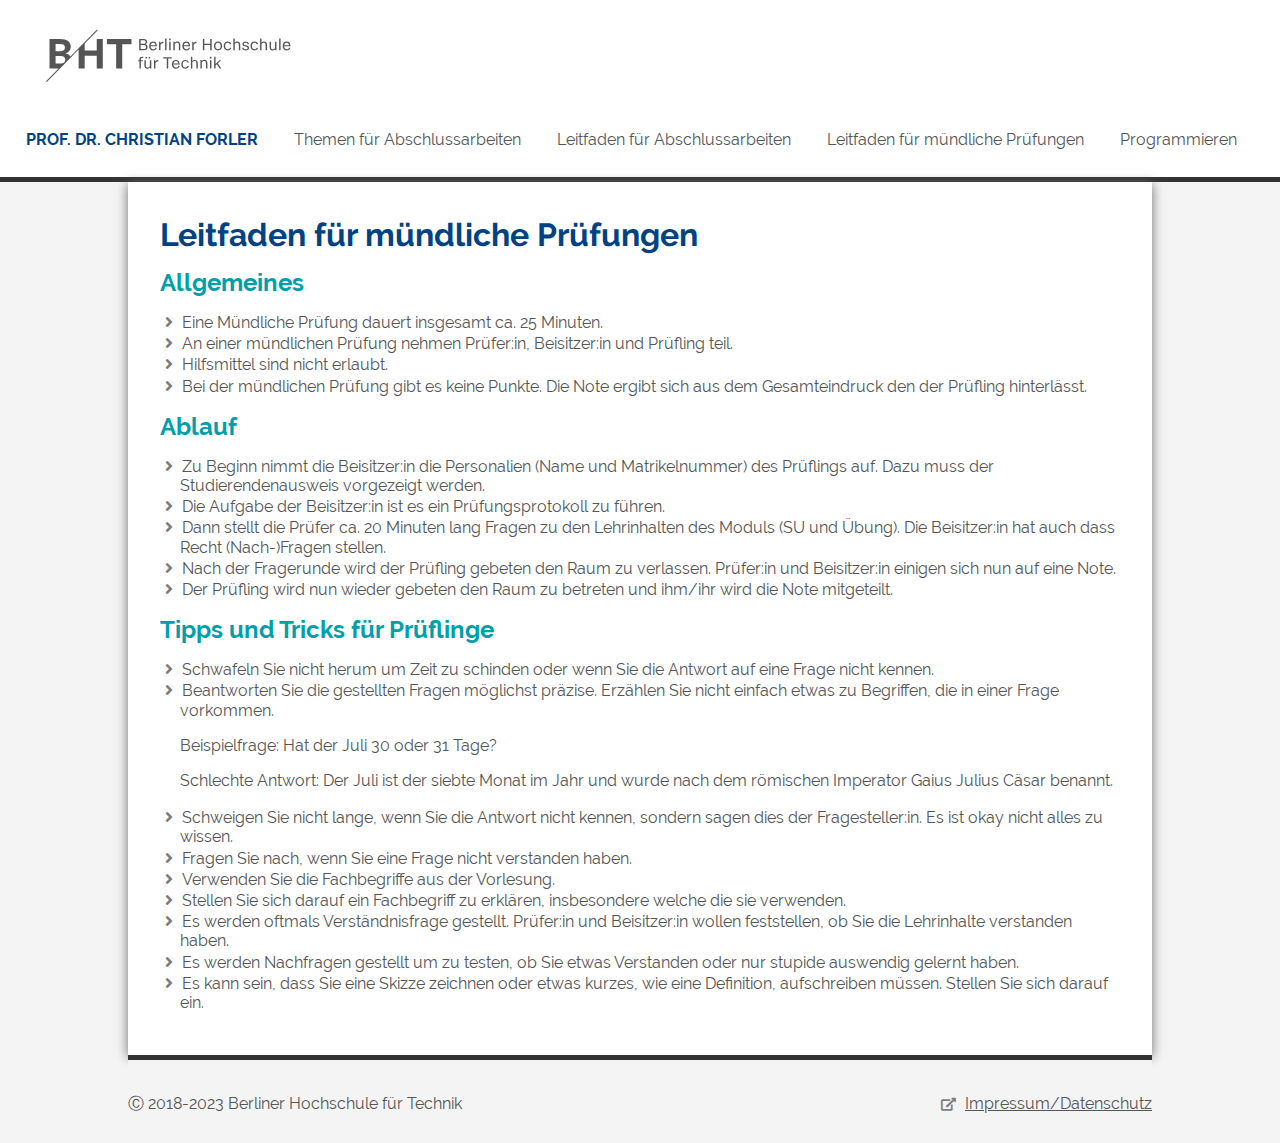
<file: oral_examination.html>
<!DOCTYPE html>
<html lang="de">
<head>
  <title>Prof. Dr. Christian Forler</title>
  <meta name="referrer" content="no-referrer">
  <meta http-equiv="content-type" content="text/html; charset=utf-8">
  <meta name="viewport" content="width=device-width, initial-scale=1.0">
  <meta http-equiv="Content-Security-Policy" content="style-src 'self'">


  <link rel="stylesheet" href="css/normalize.css">
  <link rel="stylesheet" href="css/pure.css">
  <link rel="stylesheet" href="css/grids-responsive-min.css">
  <link rel="stylesheet" href="css/main.css">
  <link rel="icon" href="images/favicon_bht.ico" type="image/x-icon; charset=binary">
  
</head>
<body>
<div class="beuth-div">
  <a href="https://www.bht-berlin.de" target="_blank" rel="noopener noreferrer" >
    <img class="beuth-img" src="images/BHT_Logo_horizontal_Anthrazit_transparent.svg" alt="Logo der Berliner Hochschule für Technik">
  </a>
</div>

<nav class="pure-menu pure-menu-horizontal">
  <a href="index.html" class="pure-menu-heading pure-menu-link">Prof. Dr. Christian Forler</a>
  <ul class="pure-menu-list">
    <li class="pure-menu-item"><a href="abschlussarbeiten.html"
                                  class="pure-menu-link">Themen für Abschlussarbeiten</a></li>
    <li class="pure-menu-item"><a href="leitfaden.html"
                                  class="pure-menu-link">Leitfaden für Abschlussarbeiten</a></li>
     <li class="pure-menu-item"><a href="oral_examination.html"
                                  class="pure-menu-link">Leitfaden
         für mündliche Prüfungen</a></li>

     <li class="pure-menu-item"><a href="crashkurs.html" class="pure-menu-link">Programmieren</a></li>
  </ul>
</nav>
<div class="content">
  <div class="pure-g">
    <div class="pure-u-md-1">
      <div class="l-box">
        <h1>Leitfaden für mündliche Prüfungen</h1>

        <h2> Allgemeines </h2>
          <ul class="list">
            <li>
              Eine Mündliche Prüfung dauert insgesamt ca. 25 Minuten.
            </li>
            <li> An einer mündlichen Prüfung nehmen Prüfer:in,
              Beisitzer:in und Prüfling teil.
            </li>
            <li> Hilfsmittel sind nicht erlaubt. </li>

            <li> Bei der mündlichen Prüfung gibt es keine Punkte. 
              Die Note ergibt sich aus dem Gesamteindruck den
              der Prüfling hinterlässt.
            </li>
          </ul>
        
        
        <h2> Ablauf </h2>
        <ul class="list">
          <li> Zu Beginn nimmt die Beisitzer:in die Personalien (Name
          und Matrikelnummer) des Prüflings auf. Dazu muss der
          Studierendenausweis vorgezeigt werden.
          </li>

          <li> Die Aufgabe der Beisitzer:in ist es ein
            Prüfungsprotokoll zu führen.
          </li>
          
          <li> Dann stellt die Prüfer ca. 20 Minuten lang Fragen zu
          den Lehrinhalten des Moduls (SU und Übung). Die Beisitzer:in
          hat auch dass Recht (Nach-)Fragen stellen. 
          </li>

          <li> Nach der Fragerunde wird der Prüfling gebeten den Raum zu
            verlassen. Prüfer:in und Beisitzer:in einigen sich nun auf
            eine Note.
          </li>

          <li> Der Prüfling wird nun wieder gebeten den Raum zu
          betreten und ihm/ihr wird die Note mitgeteilt.
          </li>
        </ul>

        <h2> Tipps und Tricks für Prüflinge </h2>
        <ul class="list">
          <li> Schwafeln Sie nicht herum um Zeit zu schinden oder wenn
            Sie die Antwort auf eine Frage nicht kennen.
          </li>
          <li> Beantworten Sie die gestellten Fragen möglichst
            präzise. Erzählen Sie nicht einfach etwas zu Begriffen, die
            in einer Frage vorkommen.
            <p>
            Beispielfrage: Hat der Juli 30 oder 31 Tage?
            </p>
            <p>
            Schlechte Antwort: Der Juli ist der siebte Monat im Jahr und
            wurde nach dem römischen Imperator Gaius Julius Cäsar
            benannt.
            </p>
          </li>
          <li> Schweigen Sie nicht lange, wenn Sie die Antwort nicht
            kennen, sondern sagen dies der Fragesteller:in. Es ist
            okay nicht alles zu wissen.
          </li>
          <li> Fragen Sie nach, wenn Sie eine Frage nicht verstanden
            haben.
          </li>
          <li> Verwenden Sie die Fachbegriffe aus der Vorlesung. </li>

          <li> Stellen Sie sich darauf ein Fachbegriff zu erklären,
            insbesondere welche die sie verwenden. </li>

          <li> Es werden oftmals Verständnisfrage gestellt. Prüfer:in
            und Beisitzer:in wollen feststellen, ob Sie die 
            Lehrinhalte verstanden haben.
          </li>

          <li> Es werden Nachfragen gestellt um zu testen, ob Sie
          etwas Verstanden oder nur stupide auswendig gelernt haben.
          </li>

          <li> Es kann sein, dass Sie eine Skizze zeichnen oder
            etwas kurzes, wie eine Definition, aufschreiben
            müssen. Stellen Sie sich darauf ein.
          </li>
        </ul>
      </div>
    </div>
  </div>
</div>
<footer class="footer legal pure-g">
    <!--<div class="l-box">-->
        <div class="pure-u-md-1-2">
            <p class="align-left">&#x24B8; 2018-2023 Berliner Hochschule für Technik</p>
        </div>
        <div class="pure-u-md-1-2">
          <p class="link-extern align-right">
            <a href="https://www.bht-berlin.de/impressum/"
               target="_blank" rel="noopener noreferrer">
              Impressum/Datenschutz </a></p>
        </div> 
    <!--</div>-->
</footer>
</body>
</html>
</file>
<file: css/grids-responsive-min.css>
/*!
Pure v1.0.0
Copyright 2013 Yahoo!
Licensed under the BSD License.
https://github.com/yahoo/pure/blob/master/LICENSE.md
*/
@media screen and (min-width:35.5em){.pure-u-sm-1,.pure-u-sm-1-1,.pure-u-sm-1-12,.pure-u-sm-1-2,.pure-u-sm-1-24,.pure-u-sm-1-3,.pure-u-sm-1-4,.pure-u-sm-1-5,.pure-u-sm-1-6,.pure-u-sm-1-8,.pure-u-sm-10-24,.pure-u-sm-11-12,.pure-u-sm-11-24,.pure-u-sm-12-24,.pure-u-sm-13-24,.pure-u-sm-14-24,.pure-u-sm-15-24,.pure-u-sm-16-24,.pure-u-sm-17-24,.pure-u-sm-18-24,.pure-u-sm-19-24,.pure-u-sm-2-24,.pure-u-sm-2-3,.pure-u-sm-2-5,.pure-u-sm-20-24,.pure-u-sm-21-24,.pure-u-sm-22-24,.pure-u-sm-23-24,.pure-u-sm-24-24,.pure-u-sm-3-24,.pure-u-sm-3-4,.pure-u-sm-3-5,.pure-u-sm-3-8,.pure-u-sm-4-24,.pure-u-sm-4-5,.pure-u-sm-5-12,.pure-u-sm-5-24,.pure-u-sm-5-5,.pure-u-sm-5-6,.pure-u-sm-5-8,.pure-u-sm-6-24,.pure-u-sm-7-12,.pure-u-sm-7-24,.pure-u-sm-7-8,.pure-u-sm-8-24,.pure-u-sm-9-24{display:inline-block;zoom:1;letter-spacing:normal;word-spacing:normal;vertical-align:top;text-rendering:auto}.pure-u-sm-1-24{width:4.1667%}.pure-u-sm-1-12,.pure-u-sm-2-24{width:8.3333%}.pure-u-sm-1-8,.pure-u-sm-3-24{width:12.5%}.pure-u-sm-1-6,.pure-u-sm-4-24{width:16.6667%}.pure-u-sm-1-5{width:20%}.pure-u-sm-5-24{width:20.8333%}.pure-u-sm-1-4,.pure-u-sm-6-24{width:25%}.pure-u-sm-7-24{width:29.1667%}.pure-u-sm-1-3,.pure-u-sm-8-24{width:33.3333%}.pure-u-sm-3-8,.pure-u-sm-9-24{width:37.5%}.pure-u-sm-2-5{width:40%}.pure-u-sm-10-24,.pure-u-sm-5-12{width:41.6667%}.pure-u-sm-11-24{width:45.8333%}.pure-u-sm-1-2,.pure-u-sm-12-24{width:50%}.pure-u-sm-13-24{width:54.1667%}.pure-u-sm-14-24,.pure-u-sm-7-12{width:58.3333%}.pure-u-sm-3-5{width:60%}.pure-u-sm-15-24,.pure-u-sm-5-8{width:62.5%}.pure-u-sm-16-24,.pure-u-sm-2-3{width:66.6667%}.pure-u-sm-17-24{width:70.8333%}.pure-u-sm-18-24,.pure-u-sm-3-4{width:75%}.pure-u-sm-19-24{width:79.1667%}.pure-u-sm-4-5{width:80%}.pure-u-sm-20-24,.pure-u-sm-5-6{width:83.3333%}.pure-u-sm-21-24,.pure-u-sm-7-8{width:87.5%}.pure-u-sm-11-12,.pure-u-sm-22-24{width:91.6667%}.pure-u-sm-23-24{width:95.8333%}.pure-u-sm-1,.pure-u-sm-1-1,.pure-u-sm-24-24,.pure-u-sm-5-5{width:100%}}@media screen and (min-width:48em){.pure-u-md-1,.pure-u-md-1-1,.pure-u-md-1-12,.pure-u-md-1-2,.pure-u-md-1-24,.pure-u-md-1-3,.pure-u-md-1-4,.pure-u-md-1-5,.pure-u-md-1-6,.pure-u-md-1-8,.pure-u-md-10-24,.pure-u-md-11-12,.pure-u-md-11-24,.pure-u-md-12-24,.pure-u-md-13-24,.pure-u-md-14-24,.pure-u-md-15-24,.pure-u-md-16-24,.pure-u-md-17-24,.pure-u-md-18-24,.pure-u-md-19-24,.pure-u-md-2-24,.pure-u-md-2-3,.pure-u-md-2-5,.pure-u-md-20-24,.pure-u-md-21-24,.pure-u-md-22-24,.pure-u-md-23-24,.pure-u-md-24-24,.pure-u-md-3-24,.pure-u-md-3-4,.pure-u-md-3-5,.pure-u-md-3-8,.pure-u-md-4-24,.pure-u-md-4-5,.pure-u-md-5-12,.pure-u-md-5-24,.pure-u-md-5-5,.pure-u-md-5-6,.pure-u-md-5-8,.pure-u-md-6-24,.pure-u-md-7-12,.pure-u-md-7-24,.pure-u-md-7-8,.pure-u-md-8-24,.pure-u-md-9-24{display:inline-block;zoom:1;letter-spacing:normal;word-spacing:normal;vertical-align:top;text-rendering:auto}.pure-u-md-1-24{width:4.1667%}.pure-u-md-1-12,.pure-u-md-2-24{width:8.3333%}.pure-u-md-1-8,.pure-u-md-3-24{width:12.5%}.pure-u-md-1-6,.pure-u-md-4-24{width:16.6667%}.pure-u-md-1-5{width:20%}.pure-u-md-5-24{width:20.8333%}.pure-u-md-1-4,.pure-u-md-6-24{width:25%}.pure-u-md-7-24{width:29.1667%}.pure-u-md-1-3,.pure-u-md-8-24{width:33.3333%}.pure-u-md-3-8,.pure-u-md-9-24{width:37.5%}.pure-u-md-2-5{width:40%}.pure-u-md-10-24,.pure-u-md-5-12{width:41.6667%}.pure-u-md-11-24{width:45.8333%}.pure-u-md-1-2,.pure-u-md-12-24{width:50%}.pure-u-md-13-24{width:54.1667%}.pure-u-md-14-24,.pure-u-md-7-12{width:58.3333%}.pure-u-md-3-5{width:60%}.pure-u-md-15-24,.pure-u-md-5-8{width:62.5%}.pure-u-md-16-24,.pure-u-md-2-3{width:66.6667%}.pure-u-md-17-24{width:70.8333%}.pure-u-md-18-24,.pure-u-md-3-4{width:75%}.pure-u-md-19-24{width:79.1667%}.pure-u-md-4-5{width:80%}.pure-u-md-20-24,.pure-u-md-5-6{width:83.3333%}.pure-u-md-21-24,.pure-u-md-7-8{width:87.5%}.pure-u-md-11-12,.pure-u-md-22-24{width:91.6667%}.pure-u-md-23-24{width:95.8333%}.pure-u-md-1,.pure-u-md-1-1,.pure-u-md-24-24,.pure-u-md-5-5{width:100%}}@media screen and (min-width:64em){.pure-u-lg-1,.pure-u-lg-1-1,.pure-u-lg-1-12,.pure-u-lg-1-2,.pure-u-lg-1-24,.pure-u-lg-1-3,.pure-u-lg-1-4,.pure-u-lg-1-5,.pure-u-lg-1-6,.pure-u-lg-1-8,.pure-u-lg-10-24,.pure-u-lg-11-12,.pure-u-lg-11-24,.pure-u-lg-12-24,.pure-u-lg-13-24,.pure-u-lg-14-24,.pure-u-lg-15-24,.pure-u-lg-16-24,.pure-u-lg-17-24,.pure-u-lg-18-24,.pure-u-lg-19-24,.pure-u-lg-2-24,.pure-u-lg-2-3,.pure-u-lg-2-5,.pure-u-lg-20-24,.pure-u-lg-21-24,.pure-u-lg-22-24,.pure-u-lg-23-24,.pure-u-lg-24-24,.pure-u-lg-3-24,.pure-u-lg-3-4,.pure-u-lg-3-5,.pure-u-lg-3-8,.pure-u-lg-4-24,.pure-u-lg-4-5,.pure-u-lg-5-12,.pure-u-lg-5-24,.pure-u-lg-5-5,.pure-u-lg-5-6,.pure-u-lg-5-8,.pure-u-lg-6-24,.pure-u-lg-7-12,.pure-u-lg-7-24,.pure-u-lg-7-8,.pure-u-lg-8-24,.pure-u-lg-9-24{display:inline-block;zoom:1;letter-spacing:normal;word-spacing:normal;vertical-align:top;text-rendering:auto}.pure-u-lg-1-24{width:4.1667%}.pure-u-lg-1-12,.pure-u-lg-2-24{width:8.3333%}.pure-u-lg-1-8,.pure-u-lg-3-24{width:12.5%}.pure-u-lg-1-6,.pure-u-lg-4-24{width:16.6667%}.pure-u-lg-1-5{width:20%}.pure-u-lg-5-24{width:20.8333%}.pure-u-lg-1-4,.pure-u-lg-6-24{width:25%}.pure-u-lg-7-24{width:29.1667%}.pure-u-lg-1-3,.pure-u-lg-8-24{width:33.3333%}.pure-u-lg-3-8,.pure-u-lg-9-24{width:37.5%}.pure-u-lg-2-5{width:40%}.pure-u-lg-10-24,.pure-u-lg-5-12{width:41.6667%}.pure-u-lg-11-24{width:45.8333%}.pure-u-lg-1-2,.pure-u-lg-12-24{width:50%}.pure-u-lg-13-24{width:54.1667%}.pure-u-lg-14-24,.pure-u-lg-7-12{width:58.3333%}.pure-u-lg-3-5{width:60%}.pure-u-lg-15-24,.pure-u-lg-5-8{width:62.5%}.pure-u-lg-16-24,.pure-u-lg-2-3{width:66.6667%}.pure-u-lg-17-24{width:70.8333%}.pure-u-lg-18-24,.pure-u-lg-3-4{width:75%}.pure-u-lg-19-24{width:79.1667%}.pure-u-lg-4-5{width:80%}.pure-u-lg-20-24,.pure-u-lg-5-6{width:83.3333%}.pure-u-lg-21-24,.pure-u-lg-7-8{width:87.5%}.pure-u-lg-11-12,.pure-u-lg-22-24{width:91.6667%}.pure-u-lg-23-24{width:95.8333%}.pure-u-lg-1,.pure-u-lg-1-1,.pure-u-lg-24-24,.pure-u-lg-5-5{width:100%}}@media screen and (min-width:80em){.pure-u-xl-1,.pure-u-xl-1-1,.pure-u-xl-1-12,.pure-u-xl-1-2,.pure-u-xl-1-24,.pure-u-xl-1-3,.pure-u-xl-1-4,.pure-u-xl-1-5,.pure-u-xl-1-6,.pure-u-xl-1-8,.pure-u-xl-10-24,.pure-u-xl-11-12,.pure-u-xl-11-24,.pure-u-xl-12-24,.pure-u-xl-13-24,.pure-u-xl-14-24,.pure-u-xl-15-24,.pure-u-xl-16-24,.pure-u-xl-17-24,.pure-u-xl-18-24,.pure-u-xl-19-24,.pure-u-xl-2-24,.pure-u-xl-2-3,.pure-u-xl-2-5,.pure-u-xl-20-24,.pure-u-xl-21-24,.pure-u-xl-22-24,.pure-u-xl-23-24,.pure-u-xl-24-24,.pure-u-xl-3-24,.pure-u-xl-3-4,.pure-u-xl-3-5,.pure-u-xl-3-8,.pure-u-xl-4-24,.pure-u-xl-4-5,.pure-u-xl-5-12,.pure-u-xl-5-24,.pure-u-xl-5-5,.pure-u-xl-5-6,.pure-u-xl-5-8,.pure-u-xl-6-24,.pure-u-xl-7-12,.pure-u-xl-7-24,.pure-u-xl-7-8,.pure-u-xl-8-24,.pure-u-xl-9-24{display:inline-block;zoom:1;letter-spacing:normal;word-spacing:normal;vertical-align:top;text-rendering:auto}.pure-u-xl-1-24{width:4.1667%}.pure-u-xl-1-12,.pure-u-xl-2-24{width:8.3333%}.pure-u-xl-1-8,.pure-u-xl-3-24{width:12.5%}.pure-u-xl-1-6,.pure-u-xl-4-24{width:16.6667%}.pure-u-xl-1-5{width:20%}.pure-u-xl-5-24{width:20.8333%}.pure-u-xl-1-4,.pure-u-xl-6-24{width:25%}.pure-u-xl-7-24{width:29.1667%}.pure-u-xl-1-3,.pure-u-xl-8-24{width:33.3333%}.pure-u-xl-3-8,.pure-u-xl-9-24{width:37.5%}.pure-u-xl-2-5{width:40%}.pure-u-xl-10-24,.pure-u-xl-5-12{width:41.6667%}.pure-u-xl-11-24{width:45.8333%}.pure-u-xl-1-2,.pure-u-xl-12-24{width:50%}.pure-u-xl-13-24{width:54.1667%}.pure-u-xl-14-24,.pure-u-xl-7-12{width:58.3333%}.pure-u-xl-3-5{width:60%}.pure-u-xl-15-24,.pure-u-xl-5-8{width:62.5%}.pure-u-xl-16-24,.pure-u-xl-2-3{width:66.6667%}.pure-u-xl-17-24{width:70.8333%}.pure-u-xl-18-24,.pure-u-xl-3-4{width:75%}.pure-u-xl-19-24{width:79.1667%}.pure-u-xl-4-5{width:80%}.pure-u-xl-20-24,.pure-u-xl-5-6{width:83.3333%}.pure-u-xl-21-24,.pure-u-xl-7-8{width:87.5%}.pure-u-xl-11-12,.pure-u-xl-22-24{width:91.6667%}.pure-u-xl-23-24{width:95.8333%}.pure-u-xl-1,.pure-u-xl-1-1,.pure-u-xl-24-24,.pure-u-xl-5-5{width:100%}}
</file>
<file: css/main.css>
/*****************************************************************************/
/*
/* Beuth logo colors (dark to light):
/* #00a0aa #39C5BD #BDDEDE
/*
/*****************************************************************************/

@font-face {
    font-family: "font-awesome";
    src: url(../fonts/fa-solid-900.woff);
}

body {
    color: #555555;
    font-family: Raleway, sans-serif;
}

h1 {
    line-height: 1em;
    color: #004282;
}

h2{
    color: #00a0aa;
    /*font-size: 1.3em;*/
}

.content a:link{
    color: #00a0aa;
}
.footer a:link{
    color: #555555;
}

code {
    font-family: monospace;
    /*background-color: #f2f2f2;*/
    /*padding: 2px;*/
}

/*****************************************************************************/
/*
/* Content Module Styles
/*
/*****************************************************************************/

/* The content div is placed as a wrapper around all the docs */
.content {
    margin: 0 auto;
    padding: 0 1em 10px 1em;
    background-color: white;
    box-shadow: 0 2px 11px #6d6b6b;
    line-height: 1.2em;
}

@media only screen and (min-width: 900px) {

    .content{
        margin: 0 10%;
    }
}

/* Apply the .box class on the immediate parent of any grid element (pure-u-*) to apply some padding. */
.l-box {
    padding: 1em;
}

/*****************************************************************************/
/*
/* List Styles
/*
/*****************************************************************************/

ul.list { padding-left:20px; list-style:none; }
ul.list li { padding: 1px 0; }

ul.list li:before {
    font-family: "font-awesome";
    color: #7c7c7c;
    content: '\f105';
    margin:0 5px 0 -15px;
}

ul.list ul li:before{
    font-family: "font-awesome";
    color: #7c7c7c;
    content: '\f101';
    margin:0 5px 0 -15px;
}

ol.ebene1 {
  counter-reset:listenpunkt_ebene1;
  list-style-type:none;
}
ol.ebene1 li:before {
  content: counter(listenpunkt_ebene1) ". ";
  counter-increment:listenpunkt_ebene1;
}
ol.ebene2 {
  counter-reset:listenpunkt_ebene2;
  list-style-type:none;
}
ol.ebene2 li:before {
  content: counter(listenpunkt_ebene1)"."counter(listenpunkt_ebene2,decimal) ". ";
  counter-increment:listenpunkt_ebene2;
}

/*****************************************************************************/
/*
/* Beuth logo
/*
/*****************************************************************************/

.beuth-div{
    width: 100%;
    background-color: white;
}

@media only screen and (max-width: 1570px) {
    .beuth-img{
        top: 0;
        right: 10px;
        margin: 10px 10px 0 20px;
        min-width: 270px;
        max-width: 300px;
        background-color: white;
    }
}

@media only screen and (min-width: 1570px) {
    .beuth-img{
        position: absolute;
        top: 0;
        right: 0;
        width: 300px;
        height: 70px;
        margin: 0px 10px 5px 10px;
    }
}


/*****************************************************************************/
/*
/* LaTeX Logo
/*
/*****************************************************************************/

/*.latex sub, .latex sup {*/
/*text-transform: uppercase;*/
/*}*/

.latex sub {
    vertical-align: -0.2ex;
    margin-left: -0.1667em;
    margin-right: -0.125em;
    bottom: -0.2em;
}

.latex, .latex sub {
    font-size: 1em;
}

.latex sup {
    font-size: 0.85em;
    vertical-align: 0.15em;
    margin-left: -0.36em;
    margin-right: -0.1em;
    top: -0.2em;
}

/*****************************************************************************/
/*
/* Footer Styles
/*
/*****************************************************************************/

footer {
    background-color: #f4f4f4;
    border-top: 5px solid #333333;
    margin: 0 auto;
    padding: 15px 1em 10px 1em;
}

.float-right {
    float: right;
}

@media only screen and (min-width: 900px) {

    .footer{
        margin: 0 10%;
        padding: 15px 0 10px 0;
    }
}

.legal {
    line-height: 1.6;
}

p.align-left{
    text-align: left;
}

p.align-right{
    text-align: right;
}

p.link-extern:before{
    display: inline-block;
    text-decoration: none;
    padding: 0 5px 0 3px;
    font-family: "font-awesome";
    font-size: small;
    color: #7c7c7c;
    content: '\f35d';
}
</file>
<file: css/pure.css>
/*!
Pure v1.0.0
Copyright 2013 Yahoo!
Licensed under the BSD License.
https://github.com/yahoo/pure/blob/master/LICENSE.md
*/
/*!
normalize.css v^3.0 | MIT License | git.io/normalize
Copyright (c) Nicolas Gallagher and Jonathan Neal
*/
/*! normalize.css v3.0.3 | MIT License | github.com/necolas/normalize.css */

/**
 * 1. Set default font family to sans-serif.
 * 2. Prevent iOS and IE text size adjust after device orientation change,
 *    without disabling user zoom.
 */

html {
    font-family: sans-serif; /* 1 */
    -ms-text-size-adjust: 100%; /* 2 */
    -webkit-text-size-adjust: 100%; /* 2 */
    background-color: #f4f4f4;
    /*background: linear-gradient(to bottom, white, white 74px, #BDDEDE 74px);*/
}

/**
 * Remove default margin.
 */

body {
    margin: 0;
}

/*
@media only screen and (min-width: 900px) {

    body{
        margin: 0 10%;
    }
}
*/


/* Add fonts
   ========================================================================== */

/* raleway-regular - latin */
@font-face {
    font-family: 'Raleway';
    font-style: normal;
    font-weight: 400;
    src: url('../fonts/raleway-v12-latin-regular.eot'); /* IE9 Compat Modes */
    src: local('Raleway'), local('Raleway-Regular'),
    url('../fonts/raleway-v12-latin-regular.eot?#iefix') format('embedded-opentype'), /* IE6-IE8 */
    url('../fonts/raleway-v12-latin-regular.woff2') format('woff2'), /* Super Modern Browsers */
    url('../fonts/raleway-v12-latin-regular.woff') format('woff'), /* Modern Browsers */
    url('../fonts/raleway-v12-latin-regular.ttf') format('truetype'), /* Safari, Android, iOS */
    url('../fonts/raleway-v12-latin-regular.svg#Raleway') format('svg'); /* Legacy iOS */
}
/* raleway-italic - latin */
@font-face {
    font-family: 'Raleway';
    font-style: italic;
    font-weight: 400;
    src: url('../fonts/raleway-v12-latin-italic.eot'); /* IE9 Compat Modes */
    src: local('Raleway Italic'), local('Raleway-Italic'),
    url('../fonts/raleway-v12-latin-italic.eot?#iefix') format('embedded-opentype'), /* IE6-IE8 */
    url('../fonts/raleway-v12-latin-italic.woff2') format('woff2'), /* Super Modern Browsers */
    url('../fonts/raleway-v12-latin-italic.woff') format('woff'), /* Modern Browsers */
    url('../fonts/raleway-v12-latin-italic.ttf') format('truetype'), /* Safari, Android, iOS */
    url('../fonts/raleway-v12-latin-italic.svg#Raleway') format('svg'); /* Legacy iOS */
}
/* raleway-700 - latin */
@font-face {
    font-family: 'Raleway';
    font-style: normal;
    font-weight: 700;
    src: url('../fonts/raleway-v12-latin-700.eot'); /* IE9 Compat Modes */
    src: local('Raleway Bold'), local('Raleway-Bold'),
    url('../fonts/raleway-v12-latin-700.eot?#iefix') format('embedded-opentype'), /* IE6-IE8 */
    url('../fonts/raleway-v12-latin-700.woff2') format('woff2'), /* Super Modern Browsers */
    url('../fonts/raleway-v12-latin-700.woff') format('woff'), /* Modern Browsers */
    url('../fonts/raleway-v12-latin-700.ttf') format('truetype'), /* Safari, Android, iOS */
    url('../fonts/raleway-v12-latin-700.svg#Raleway') format('svg'); /* Legacy iOS */
}


/* HTML5 display definitions
   ========================================================================== */

/**
 * Correct `block` display not defined for any HTML5 element in IE 8/9.
 * Correct `block` display not defined for `details` or `summary` in IE 10/11
 * and Firefox.
 * Correct `block` display not defined for `main` in IE 11.
 */

article,
aside,
details,
figcaption,
figure,
footer,
header,
hgroup,
main,
menu,
nav,
section,
summary {
    display: block;
}

/**
 * 1. Correct `inline-block` display not defined in IE 8/9.
 * 2. Normalize vertical alignment of `progress` in Chrome, Firefox, and Opera.
 */

audio,
canvas,
progress,
video {
    display: inline-block; /* 1 */
    vertical-align: baseline; /* 2 */
}

/**
 * Prevent modern browsers from displaying `audio` without controls.
 * Remove excess height in iOS 5 devices.
 */

audio:not([controls]) {
    display: none;
    height: 0;
}

/**
 * Address `[hidden]` styling not present in IE 8/9/10.
 * Hide the `template` element in IE 8/9/10/11, Safari, and Firefox < 22.
 */

[hidden],
template {
    display: none;
}

/* Links
   ========================================================================== */

/**
 * Remove the gray background color from active links in IE 10.
 */

a {
    background-color: transparent;
}

/**
 * Improve readability of focused elements when they are also in an
 * active/hover state.
 */

a:active,
a:hover {
    outline: 0;
}

/* Text-level semantics
   ========================================================================== */

/**
 * Address styling not present in IE 8/9/10/11, Safari, and Chrome.
 */

abbr[title] {
    border-bottom: 1px dotted;
}

/**
 * Address style set to `bolder` in Firefox 4+, Safari, and Chrome.
 */

b,
strong {
    font-weight: bold;
}

/**
 * Address styling not present in Safari and Chrome.
 */

dfn {
    font-style: italic;
}

/**
 * Address variable `h1` font-size and margin within `section` and `article`
 * contexts in Firefox 4+, Safari, and Chrome.
 */

h1 {
    font-size: 2em;
    margin: 0.67em 0;
}

/**
 * Address styling not present in IE 8/9.
 */

mark {
    background: #ff0;
    color: #000;
}

/**
 * Address inconsistent and variable font size in all browsers.
 */

small {
    font-size: 80%;
}

/**
 * Prevent `sub` and `sup` affecting `line-height` in all browsers.
 */

sub,
sup {
    font-size: 75%;
    line-height: 0;
    position: relative;
    vertical-align: baseline;
}

sup {
    top: -0.5em;
}

sub {
    bottom: -0.25em;
}

/* Embedded content
   ========================================================================== */

/**
 * Remove border when inside `a` element in IE 8/9/10.
 */

img {
    border: 0;
}

/**
 * Correct overflow not hidden in IE 9/10/11.
 */

svg:not(:root) {
    overflow: hidden;
}

/* Grouping content
   ========================================================================== */

/**
 * Address margin not present in IE 8/9 and Safari.
 */

figure {
    margin: 1em 40px;
}

/**
 * Address differences between Firefox and other browsers.
 */

hr {
    box-sizing: content-box;
    height: 0;
}

/**
 * Contain overflow in all browsers.
 */

pre {
    overflow: auto;
}

/**
 * Address odd `em`-unit font size rendering in all browsers.
 */

code,
kbd,
pre,
samp {
    font-family: monospace, monospace;
    font-size: 1em;
}

/* Forms
   ========================================================================== */

/**
 * Known limitation: by default, Chrome and Safari on OS X allow very limited
 * styling of `select`, unless a `border` property is set.
 */

/**
 * 1. Correct color not being inherited.
 *    Known issue: affects color of disabled elements.
 * 2. Correct font properties not being inherited.
 * 3. Address margins set differently in Firefox 4+, Safari, and Chrome.
 */

button,
input,
optgroup,
select,
textarea {
    color: inherit; /* 1 */
    font: inherit; /* 2 */
    margin: 0; /* 3 */
}

/**
 * Address `overflow` set to `hidden` in IE 8/9/10/11.
 */

button {
    overflow: visible;
}

/**
 * Address inconsistent `text-transform` inheritance for `button` and `select`.
 * All other form control elements do not inherit `text-transform` values.
 * Correct `button` style inheritance in Firefox, IE 8/9/10/11, and Opera.
 * Correct `select` style inheritance in Firefox.
 */

button,
select {
    text-transform: none;
}

/**
 * 1. Avoid the WebKit bug in Android 4.0.* where (2) destroys native `audio`
 *    and `video` controls.
 * 2. Correct inability to style clickable `input` types in iOS.
 * 3. Improve usability and consistency of cursor style between image-type
 *    `input` and others.
 */

button,
html input[type="button"], /* 1 */
input[type="reset"],
input[type="submit"] {
    -webkit-appearance: button; /* 2 */
    cursor: pointer; /* 3 */
}

/**
 * Re-set default cursor for disabled elements.
 */

button[disabled],
html input[disabled] {
    cursor: default;
}

/**
 * Remove inner padding and border in Firefox 4+.
 */

button::-moz-focus-inner,
input::-moz-focus-inner {
    border: 0;
    padding: 0;
}

/**
 * Address Firefox 4+ setting `line-height` on `input` using `!important` in
 * the UA stylesheet.
 */

input {
    line-height: normal;
}

/**
 * It's recommended that you don't attempt to style these elements.
 * Firefox's implementation doesn't respect box-sizing, padding, or width.
 *
 * 1. Address box sizing set to `content-box` in IE 8/9/10.
 * 2. Remove excess padding in IE 8/9/10.
 */

input[type="checkbox"],
input[type="radio"] {
    box-sizing: border-box; /* 1 */
    padding: 0; /* 2 */
}

/**
 * Fix the cursor style for Chrome's increment/decrement buttons. For certain
 * `font-size` values of the `input`, it causes the cursor style of the
 * decrement button to change from `default` to `text`.
 */

input[type="number"]::-webkit-inner-spin-button,
input[type="number"]::-webkit-outer-spin-button {
    height: auto;
}

/**
 * 1. Address `appearance` set to `searchfield` in Safari and Chrome.
 * 2. Address `box-sizing` set to `border-box` in Safari and Chrome.
 */

input[type="search"] {
    -webkit-appearance: textfield; /* 1 */
    box-sizing: content-box; /* 2 */
}

/**
 * Remove inner padding and search cancel button in Safari and Chrome on OS X.
 * Safari (but not Chrome) clips the cancel button when the search input has
 * padding (and `textfield` appearance).
 */

input[type="search"]::-webkit-search-cancel-button,
input[type="search"]::-webkit-search-decoration {
    -webkit-appearance: none;
}

/**
 * Define consistent border, margin, and padding.
 */

fieldset {
    border: 1px solid #c0c0c0;
    margin: 0 2px;
    padding: 0.35em 0.625em 0.75em;
}

/**
 * 1. Correct `color` not being inherited in IE 8/9/10/11.
 * 2. Remove padding so people aren't caught out if they zero out fieldsets.
 */

legend {
    border: 0; /* 1 */
    padding: 0; /* 2 */
}

/**
 * Remove default vertical scrollbar in IE 8/9/10/11.
 */

textarea {
    overflow: auto;
}

/**
 * Don't inherit the `font-weight` (applied by a rule above).
 * NOTE: the default cannot safely be changed in Chrome and Safari on OS X.
 */

optgroup {
    font-weight: bold;
}

/* Tables
   ========================================================================== */

/**
 * Remove most spacing between table cells.
 */

table {
    border-collapse: collapse;
    border-spacing: 0;
}

td,
th {
    padding: 0;
}

/*csslint important:false*/

/* ==========================================================================
   Pure Base Extras
   ========================================================================== */

/**
 * Extra rules that Pure adds on top of Normalize.css
 */

/**
 * Always hide an element when it has the `hidden` HTML attribute.
 */

.hidden,
[hidden] {
    display: none !important;
}

/**
 * Add this class to an image to make it fit within it's fluid parent wrapper while maintaining
 * aspect ratio.
 */
.pure-img {
    max-width: 100%;
    height: auto;
    display: block;
}

/*csslint regex-selectors:false, known-properties:false, duplicate-properties:false*/

.pure-g {
    /*letter-spacing: -0.31em; /* Webkit: collapse white-space between units */
    *letter-spacing: normal; /* reset IE < 8 */
    *word-spacing: -0.43em; /* IE < 8: collapse white-space between units */
    text-rendering: optimizespeed; /* Webkit: fixes text-rendering: optimizeLegibility */

    /*
    Sets the font stack to fonts known to work properly with the above letter
    and word spacings. See: https://github.com/yahoo/pure/issues/41/

    The following font stack makes Pure Grids work on all known environments.

    * FreeSans: Ships with many Linux distros, including Ubuntu

    * Arimo: Ships with Chrome OS. Arimo has to be defined before Helvetica and
      Arial to get picked up by the browser, even though neither is available
      in Chrome OS.

    * Droid Sans: Ships with all versions of Android.

    * Helvetica, Arial, sans-serif: Common font stack on OS X and Windows.

    font-family: FreeSans, Arimo, "Droid Sans", Helvetica, Arial, sans-serif;
*/

    /* Use flexbox when possible to avoid `letter-spacing` side-effects. */
    display: -webkit-box;
    display: -webkit-flex;
    display: -ms-flexbox;
    display: flex;
    -webkit-flex-flow: row wrap;
    -ms-flex-flow: row wrap;
    flex-flow: row wrap;

    /* Prevents distributing space between rows */
    -webkit-align-content: flex-start;
    -ms-flex-line-pack: start;
    align-content: flex-start;
}

/* IE10 display: -ms-flexbox (and display: flex in IE 11) does not work inside a table; fall back to block and rely on font hack */
@media all and (-ms-high-contrast: none), (-ms-high-contrast: active) {
    table .pure-g {
        display: block;
    }
}

/* Opera as of 12 on Windows needs word-spacing.
   The ".opera-only" selector is used to prevent actual prefocus styling
   and is not required in markup.
*/
.opera-only :-o-prefocus,
.pure-g {
    word-spacing: -0.43em;
}

.pure-u {
    display: inline-block;
    *display: inline; /* IE < 8: fake inline-block */
    zoom: 1;
    letter-spacing: normal;
    word-spacing: normal;
    vertical-align: top;
    text-rendering: auto;
}

/*
Resets the font family back to the OS/browser's default sans-serif font,
this the same font stack that Normalize.css sets for the `body`.

.pure-g [class *= "pure-u"] {
    font-family: sans-serif;
}
*/
.pure-u-1,
.pure-u-1-1,
.pure-u-1-2,
.pure-u-1-3,
.pure-u-2-3,
.pure-u-1-4,
.pure-u-3-4,
.pure-u-1-5,
.pure-u-2-5,
.pure-u-3-5,
.pure-u-4-5,
.pure-u-5-5,
.pure-u-1-6,
.pure-u-5-6,
.pure-u-1-8,
.pure-u-3-8,
.pure-u-5-8,
.pure-u-7-8,
.pure-u-1-12,
.pure-u-5-12,
.pure-u-7-12,
.pure-u-11-12,
.pure-u-1-24,
.pure-u-2-24,
.pure-u-3-24,
.pure-u-4-24,
.pure-u-5-24,
.pure-u-6-24,
.pure-u-7-24,
.pure-u-8-24,
.pure-u-9-24,
.pure-u-10-24,
.pure-u-11-24,
.pure-u-12-24,
.pure-u-13-24,
.pure-u-14-24,
.pure-u-15-24,
.pure-u-16-24,
.pure-u-17-24,
.pure-u-18-24,
.pure-u-19-24,
.pure-u-20-24,
.pure-u-21-24,
.pure-u-22-24,
.pure-u-23-24,
.pure-u-24-24 {
    display: inline-block;
    *display: inline;
    zoom: 1;
    letter-spacing: normal;
    word-spacing: normal;
    vertical-align: top;
    text-rendering: auto;
}

.pure-u-1-24 {
    width: 4.1667%;
    *width: 4.1357%;
}

.pure-u-1-12,
.pure-u-2-24 {
    width: 8.3333%;
    *width: 8.3023%;
}

.pure-u-1-8,
.pure-u-3-24 {
    width: 12.5000%;
    *width: 12.4690%;
}

.pure-u-1-6,
.pure-u-4-24 {
    width: 16.6667%;
    *width: 16.6357%;
}

.pure-u-1-5 {
    width: 20%;
    *width: 19.9690%;
}

.pure-u-5-24 {
    width: 20.8333%;
    *width: 20.8023%;
}

.pure-u-1-4,
.pure-u-6-24 {
    width: 25%;
    *width: 24.9690%;
}

.pure-u-7-24 {
    width: 29.1667%;
    *width: 29.1357%;
}

.pure-u-1-3,
.pure-u-8-24 {
    width: 33.3333%;
    *width: 33.3023%;
}

.pure-u-3-8,
.pure-u-9-24 {
    width: 37.5000%;
    *width: 37.4690%;
}

.pure-u-2-5 {
    width: 40%;
    *width: 39.9690%;
}

.pure-u-5-12,
.pure-u-10-24 {
    width: 41.6667%;
    *width: 41.6357%;
}

.pure-u-11-24 {
    width: 45.8333%;
    *width: 45.8023%;
}

.pure-u-1-2,
.pure-u-12-24 {
    width: 50%;
    *width: 49.9690%;
}

.pure-u-13-24 {
    width: 54.1667%;
    *width: 54.1357%;
}

.pure-u-7-12,
.pure-u-14-24 {
    width: 58.3333%;
    *width: 58.3023%;
}

.pure-u-3-5 {
    width: 60%;
    *width: 59.9690%;
}

.pure-u-5-8,
.pure-u-15-24 {
    width: 62.5000%;
    *width: 62.4690%;
}

.pure-u-2-3,
.pure-u-16-24 {
    width: 66.6667%;
    *width: 66.6357%;
}

.pure-u-17-24 {
    width: 70.8333%;
    *width: 70.8023%;
}

.pure-u-3-4,
.pure-u-18-24 {
    width: 75%;
    *width: 74.9690%;
}

.pure-u-19-24 {
    width: 79.1667%;
    *width: 79.1357%;
}

.pure-u-4-5 {
    width: 80%;
    *width: 79.9690%;
}

.pure-u-5-6,
.pure-u-20-24 {
    width: 83.3333%;
    *width: 83.3023%;
}

.pure-u-7-8,
.pure-u-21-24 {
    width: 87.5000%;
    *width: 87.4690%;
}

.pure-u-11-12,
.pure-u-22-24 {
    width: 91.6667%;
    *width: 91.6357%;
}

.pure-u-23-24 {
    width: 95.8333%;
    *width: 95.8023%;
}

.pure-u-1,
.pure-u-1-1,
.pure-u-5-5,
.pure-u-24-24 {
    width: 100%;
}
.pure-button {
    /* Structure */
    display: inline-block;
    zoom: 1;
    line-height: normal;
    white-space: nowrap;
    vertical-align: middle;
    text-align: center;
    cursor: pointer;
    -webkit-user-drag: none;
    -webkit-user-select: none;
    -moz-user-select: none;
    -ms-user-select: none;
    user-select: none;
    box-sizing: border-box;
}

/* Firefox: Get rid of the inner focus border */
.pure-button::-moz-focus-inner {
    padding: 0;
    border: 0;
}

/* Inherit .pure-g styles */
.pure-button-group {
    letter-spacing: -0.31em; /* Webkit: collapse white-space between units */
    *letter-spacing: normal; /* reset IE < 8 */
    *word-spacing: -0.43em; /* IE < 8: collapse white-space between units */
    text-rendering: optimizespeed; /* Webkit: fixes text-rendering: optimizeLegibility */
}

.opera-only :-o-prefocus,
.pure-button-group {
    word-spacing: -0.43em;
}

.pure-button-group .pure-button {
    letter-spacing: normal;
    word-spacing: normal;
    vertical-align: top;
    text-rendering: auto;
}

/*csslint outline-none:false*/

.pure-button {
    font-family: inherit;
    font-size: 100%;
    padding: 0.5em 1em;
    color: #444; /* rgba not supported (IE 8) */
    color: rgba(0, 0, 0, 0.80); /* rgba supported */
    border: 1px solid #999;  /*IE 6/7/8*/
    border: none rgba(0, 0, 0, 0);  /*IE9 + everything else*/
    background-color: #E6E6E6;
    text-decoration: none;
    border-radius: 2px;
}

.pure-button-hover,
.pure-button:hover,
.pure-button:focus {
    /* csslint ignore:start */
    filter: alpha(opacity=90);
    /* csslint ignore:end */
    background-image: -webkit-linear-gradient(transparent, rgba(0,0,0, 0.05) 40%, rgba(0,0,0, 0.10));
    background-image: linear-gradient(transparent, rgba(0,0,0, 0.05) 40%, rgba(0,0,0, 0.10));
}
.pure-button:focus {
    outline: 0;
}
.pure-button-active,
.pure-button:active {
    box-shadow: 0 0 0 1px rgba(0,0,0, 0.15) inset, 0 0 6px rgba(0,0,0, 0.20) inset;
    border-color: #000\9;
}

.pure-button[disabled],
.pure-button-disabled,
.pure-button-disabled:hover,
.pure-button-disabled:focus,
.pure-button-disabled:active {
    border: none;
    background-image: none;
    /* csslint ignore:start */
    filter: alpha(opacity=40);
    /* csslint ignore:end */
    opacity: 0.40;
    cursor: not-allowed;
    box-shadow: none;
    pointer-events: none;
}

.pure-button-hidden {
    display: none;
}

.pure-button-primary,
.pure-button-selected,
a.pure-button-primary,
a.pure-button-selected {
    background-color: rgb(0, 120, 231);
    color: #fff;
}

/* Button Groups */
.pure-button-group .pure-button {
    margin: 0;
    border-radius: 0;
    border-right: 1px solid #111;  /* fallback color for rgba() for IE7/8 */
    border-right: 1px solid rgba(0, 0, 0, 0.2);

}

.pure-button-group .pure-button:first-child {
    border-top-left-radius: 2px;
    border-bottom-left-radius: 2px;
}
.pure-button-group .pure-button:last-child {
    border-top-right-radius: 2px;
    border-bottom-right-radius: 2px;
    border-right: none;
}

/*csslint adjoining-classes: false, box-model:false*/
.pure-menu {
    box-sizing: border-box;
    padding: 10px 5px 5px 5px;
    border-bottom: 5px solid #333333;
    background-color: white;
}

.pure-menu-fixed {
    position: fixed;
    left: 0;
    top: 0;
    z-index: 3;
}

.pure-menu-list,
.pure-menu-item {
    position: relative;
}

.pure-menu-list {
    list-style: none;
    margin: 0;
    padding: 0;
}

.pure-menu-item {
    padding: 0;
    margin: 0;
    /*height: 100%;*/
}

.pure-menu-link,
.pure-menu-heading {
    display: block;
    text-decoration: none;
    white-space: nowrap;
}

@media only screen and (min-width: 900px) {
    /* HORIZONTAL MENU */
    .pure-menu-horizontal {
        width: 100%;
        white-space: nowrap;
        padding: 20px 0;
        /*border-bottom: 5px solid #00A5A5;*/
    }

    .pure-menu-horizontal .pure-menu-list {
        display: inline-block;
    }

    /* Initial menus should be inline-block so that they are horizontal */
    .pure-menu-horizontal .pure-menu-item,
    .pure-menu-horizontal .pure-menu-heading,
    .pure-menu-horizontal .pure-menu-separator {
        display: inline-block;
        *display: inline;
        zoom: 1;
        vertical-align: middle;
    }

    .pure-menu-heading{
        margin: 0 0 0 10px;
    }

    /* Submenus should still be display: block; */
    .pure-menu-item .pure-menu-item {
        display: block;
    }

    .pure-menu-children {
        display: none;
        position: absolute;
        left: 100%;
        top: 0;
        margin: 0;
        padding: 0;
        z-index: 3;
    }

    .pure-menu-horizontal .pure-menu-children {
        left: 0;
        top: auto;
        width: inherit;
    }

    .pure-menu-allow-hover:hover > .pure-menu-children,
    .pure-menu-active > .pure-menu-children {
        display: block;
        position: absolute;
    }

    /* Vertical Menus - show the dropdown arrow */
    .pure-menu-has-children > .pure-menu-link:after {
        padding-left: 0.5em;
        content: "\25B8";
        font-size: small;
    }

    /* Horizontal Menus - show the dropdown arrow */
    .pure-menu-horizontal .pure-menu-has-children > .pure-menu-link:after {
        content: "\25BE";
    }

    /* scrollable menus */
    .pure-menu-scrollable {
        overflow-y: scroll;
        overflow-x: hidden;
    }

    .pure-menu-scrollable .pure-menu-list {
        display: block;
    }

    .pure-menu-horizontal.pure-menu-scrollable .pure-menu-list {
        display: inline-block;
    }

    .pure-menu-horizontal.pure-menu-scrollable {
        white-space: nowrap;
        overflow-y: hidden;
        overflow-x: auto;
        -ms-overflow-style: none;
        -webkit-overflow-scrolling: touch;
        /* a little extra padding for this style to allow for scrollbars */
        padding: .5em 0;
    }

    .pure-menu-horizontal.pure-menu-scrollable::-webkit-scrollbar {
        display: none;
    }

    /* misc default styling */
    .pure-menu-separator,
    .pure-menu-horizontal .pure-menu-children .pure-menu-separator {
        background-color: #ccc;
        height: 1px;
        margin: .3em 0;
    }

    .pure-menu-horizontal .pure-menu-separator {
        width: 1px;
        height: 1.3em;
        margin: 0 .3em;
    }

    /* Need to reset the separator since submenu is vertical */
    .pure-menu-horizontal .pure-menu-children .pure-menu-separator {
        display: block;
        width: auto;
    }
}

.pure-menu-link {
    color: #555555;
}

.pure-menu-heading {
    text-transform: uppercase;
    font-weight: bold;
    color: #004282;
}

.pure-menu-children {
    background-color: #fff;
}

.pure-menu-link,
.pure-menu-disabled,
.pure-menu-heading {
    padding: .5em 1em;
}

.pure-menu-disabled {
    opacity: .5;
}

.pure-menu-disabled .pure-menu-link:hover {
    background-color: transparent;
}

.pure-menu-active > .pure-menu-link,
.pure-menu-link:hover,
.pure-menu-link:focus {
    color: white;
    background-color: #39C5BD;
}

.pure-menu-selected .pure-menu-link,
.pure-menu-selected .pure-menu-link:visited {
    color: #000;
}

.pure-table {
    /* Remove spacing between table cells (from Normalize.css) */
    border-collapse: collapse;
    border-spacing: 0;
    empty-cells: show;
    border: 1px solid #cbcbcb;
}

.pure-table caption {
    color: #000;
    font: italic 85%/1 arial, sans-serif;
    padding: 1em 0;
    text-align: center;
}

.pure-table td,
.pure-table th {
    border-left: 1px solid #cbcbcb;/*  inner column border */
    border-width: 0 0 0 1px;
    font-size: inherit;
    margin: 0;
    overflow: visible; /*to make ths where the title is really long work*/
    padding: 0.5em 1em; /* cell padding */
}

/* Consider removing this next declaration block, as it causes problems when
there's a rowspan on the first cell. Case added to the tests. issue#432 */
.pure-table td:first-child,
.pure-table th:first-child {
    border-left-width: 0;
}

.pure-table thead {
    background-color: #e0e0e0;
    color: #000;
    text-align: left;
    vertical-align: bottom;
}

/*
striping:
   even - #fff (white)
   odd  - #f2f2f2 (light gray)
*/
.pure-table td {
    background-color: transparent;
}
.pure-table-odd td {
    background-color: #f2f2f2;
}

/* nth-child selector for modern browsers */
.pure-table-striped tr:nth-child(2n-1) td {
    background-color: #f2f2f2;
}

/* BORDERED TABLES */
.pure-table-bordered td {
    border-bottom: 1px solid #cbcbcb;
}
.pure-table-bordered tbody > tr:last-child > td {
    border-bottom-width: 0;
}


/* HORIZONTAL BORDERED TABLES */

.pure-table-horizontal td,
.pure-table-horizontal th {
    border-width: 0 0 1px 0;
    border-bottom: 1px solid #cbcbcb;
}
.pure-table-horizontal tbody > tr:last-child > td {
    border-bottom-width: 0;
}
</file>
